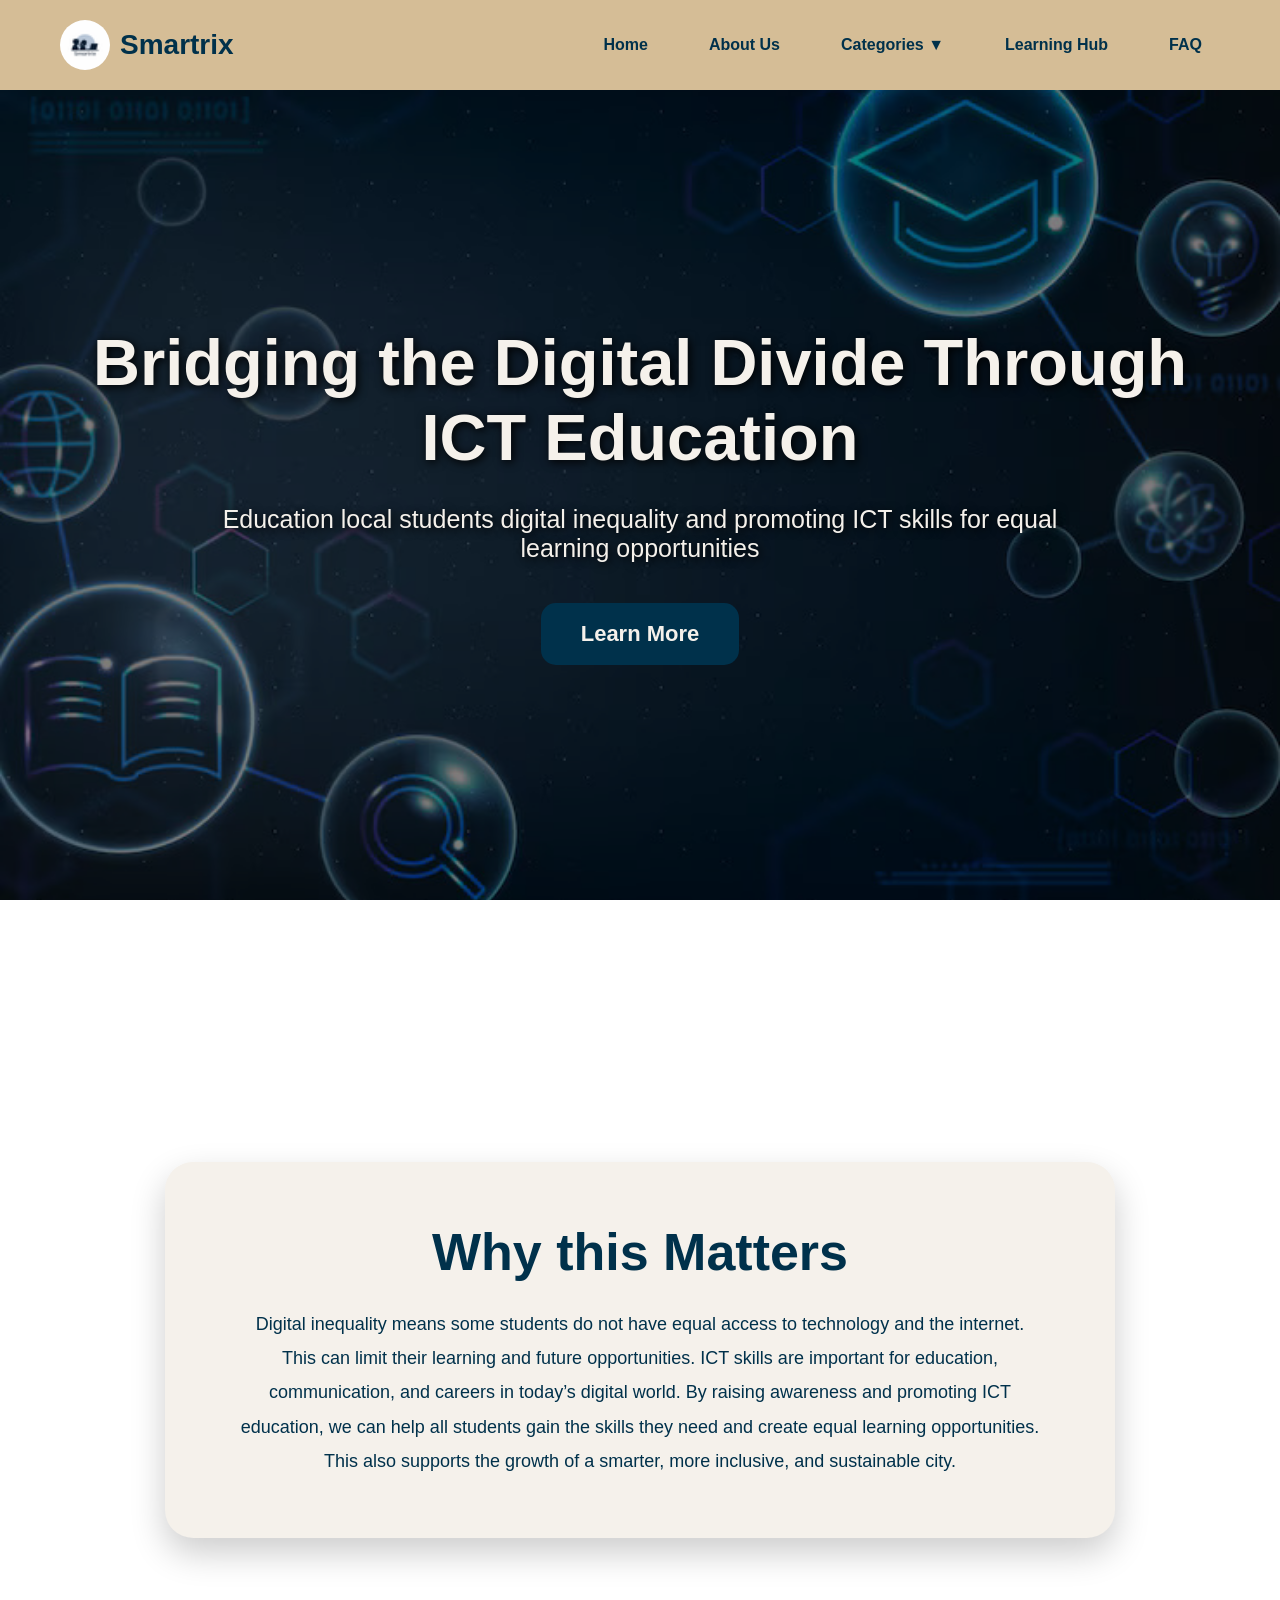
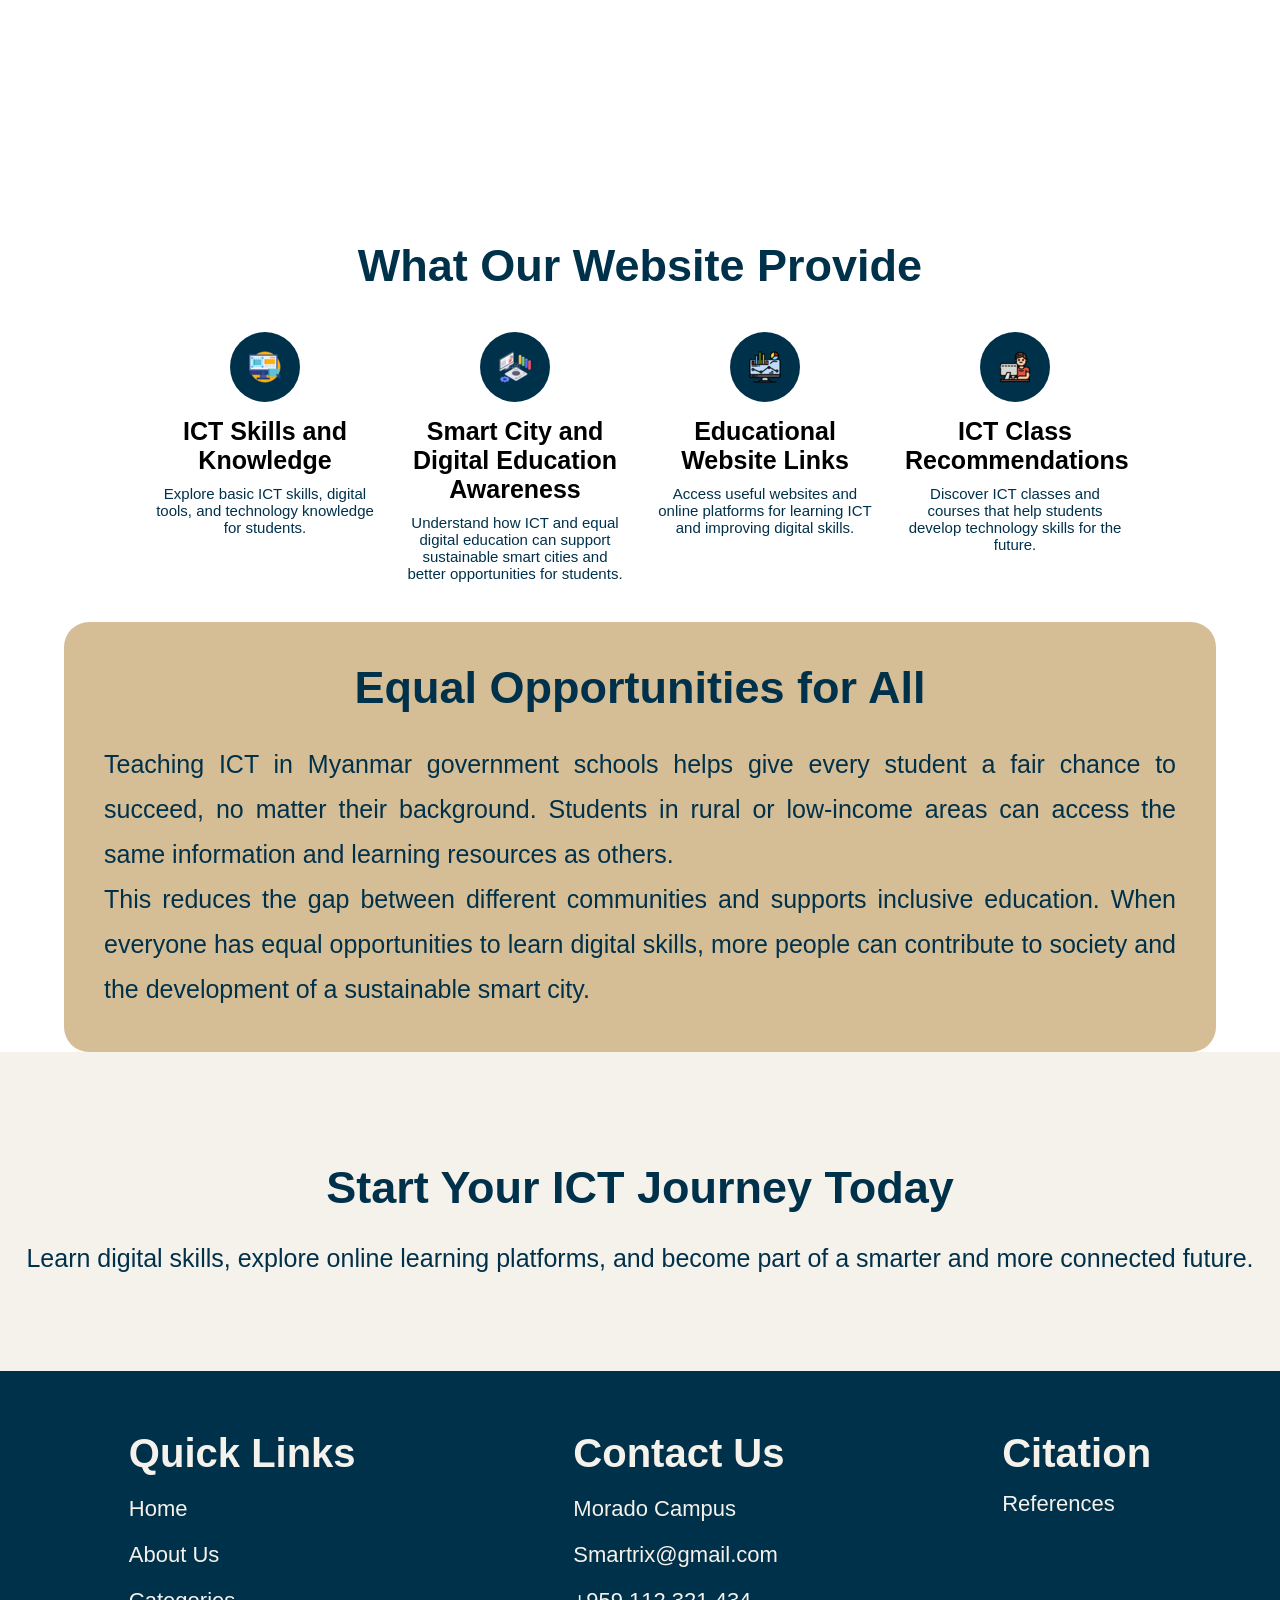
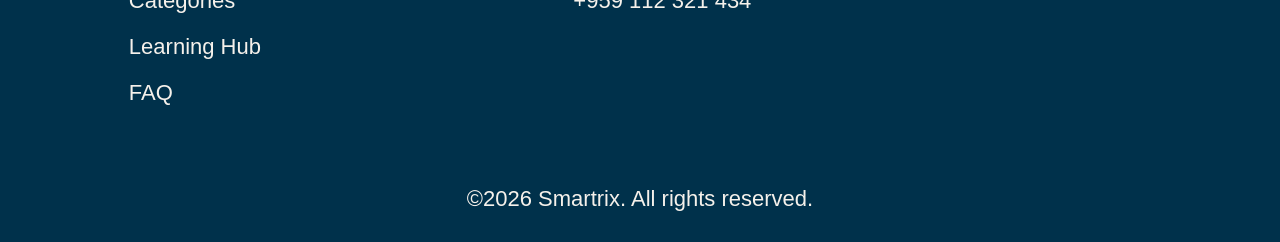
<file: index.html>
<!DOCTYPE html>
<html lang="en">
<head>
    <meta charset="UTF-8">
    <meta name="viewport" content="width=device-width, initial-scale=1.0">
    <title>Smartrix</title>
    <!--CSS-->
    <link rel="stylesheet" href="style.css">
    <link rel="icon" href="Icon/LOGO.ico">
</head>
<body>
    <div class="navbar">
        <div class="logo">
            <img src="Icon/LOGO.ico" alt="logo">
        <h1>Smartrix</h1>
        </div>
  <div class="navbar-links">
        <nav>
        <a href="index.html">Home</a>
    
        <a href="2_About Us.html">About Us</a>
        <div class="dropdown">
            <a href="3_Categories.html">Categories ▼</a>
        <div class="dropdown-content">
            <a href="4_global-knowledge.html">Access to Global Knowledge</a>
            <a href="5_digital-learning.html">Digital Learning in Subjects</a>
            <a href="6_future-skills.html">Skills for the Future</a>
        </div>
        </div>
        
       <a href="8_learning-hub.html">Learning Hub</a>
        <a href="7_FAQ.html">FAQ</a>
    </nav>
</div>

</div>

   <!--Hero Section-->
   <section class="hero">

    <h2>Bridging the Digital Divide Through ICT Education</h2>
    <p>Education local students digital inequality and promoting ICT skills for equal learning opportunities</p>
    <button>Learn More</button>
   </section>

   <!--Why This Matter-->
   <section class="wrapper">
    <div class="card">
        <h1>Why this Matters</h1>
        <p>Digital inequality means some students do not have equal access to technology and the internet. This can limit their learning and future opportunities. ICT skills are important for education, communication, and careers in today’s digital world.
        By raising awareness and promoting ICT education, we can help all students gain the skills they need and create equal learning opportunities. This also supports the growth of a smarter, more inclusive, and sustainable city.</p>
    </div>
   </section>
   <!--What We Provide-->
   <section class="learn-section">
    <h2>What Our Website Provide</h2>

    <div class="container-learn">
    
         <div class="card-learn">
            <div class="icon-learn"><img src="Icon/icon1.ico" alt="icon">
            </div> 
            <h3>ICT Skills and Knowledge</h3> 
            <p>Explore basic ICT skills, digital tools, and technology knowledge for students.</p>
         </div>
         <div class="card-learn">
            <div class="icon-learn"><img src="Icon/icon2.ico" alt="icon"></div> 
            <h3>Smart City and Digital Education Awareness</h3> 
            <p>Understand how ICT and equal digital education can support sustainable smart cities and better opportunities for students.</p>
         </div>
         <div class="card-learn">
            <div class="icon-learn"><img src="Icon/icon3.ico" alt="icon"></div> 
            <h3>Educational Website Links</h3> 
            <p>Access useful websites and online platforms for learning ICT and improving digital skills.</p>
         </div>
         <div class="card-learn">
            <div class="icon-learn"><img src="Icon/icon4.ico" alt="icon"></div> 
            <h3>ICT Class Recommendations</h3> 
            <p>Discover ICT classes and courses that help students develop technology skills for the future.</p>
         </div>
    </div>
   </section>

   <section class="info-box">
    <div class="text-content">
        <h1>Equal Opportunities for All</h1>
        <br>
        <p>Teaching ICT in Myanmar government schools helps give every student a fair chance to succeed, no matter their background. Students in rural or low-income areas can access the same information and learning resources as others.</p>
        <p>This reduces the gap between different communities and supports inclusive education. When everyone has equal opportunities to learn digital skills, more people can contribute to society and the development of a sustainable smart city.</p>
    </div>
   </section>
   <!--ICT Section-->
   <div class="ICT">
    <h2>Start Your ICT Journey Today</h2>
    <p>Learn digital skills, explore online learning platforms, and become part of a smarter and more connected future.</p>
    <br>
   </div>

   <!--footer-->
   <div class="footer">

    <div class="footer-box">
        <h3>Quick Links</h3>
        <p>Home</p>
        <p>About Us</p>
        <p>Categories</p>
        <p>Learning Hub</p>
        <p>FAQ</p>
    </div>

    <div class="footer-box">
        <h3>Contact Us</h3>
        <p>Morado Campus</p>
        <p>Smartrix@gmail.com</p>
        <p>+959 112 321 434</p>
    </div>

    <div class="footer-box">
        <h3>Citation</h3>
<a href="https://canva.link/z9au7h1jlpu8qdz" target="_blank" id="References">References</a>
    </div>
    </div>
    <!--Copyright-->

    <div class="copyright">
        <p>©2026 Smartrix. All rights reserved.</p>
    </div>

</body>
</html>
</file>
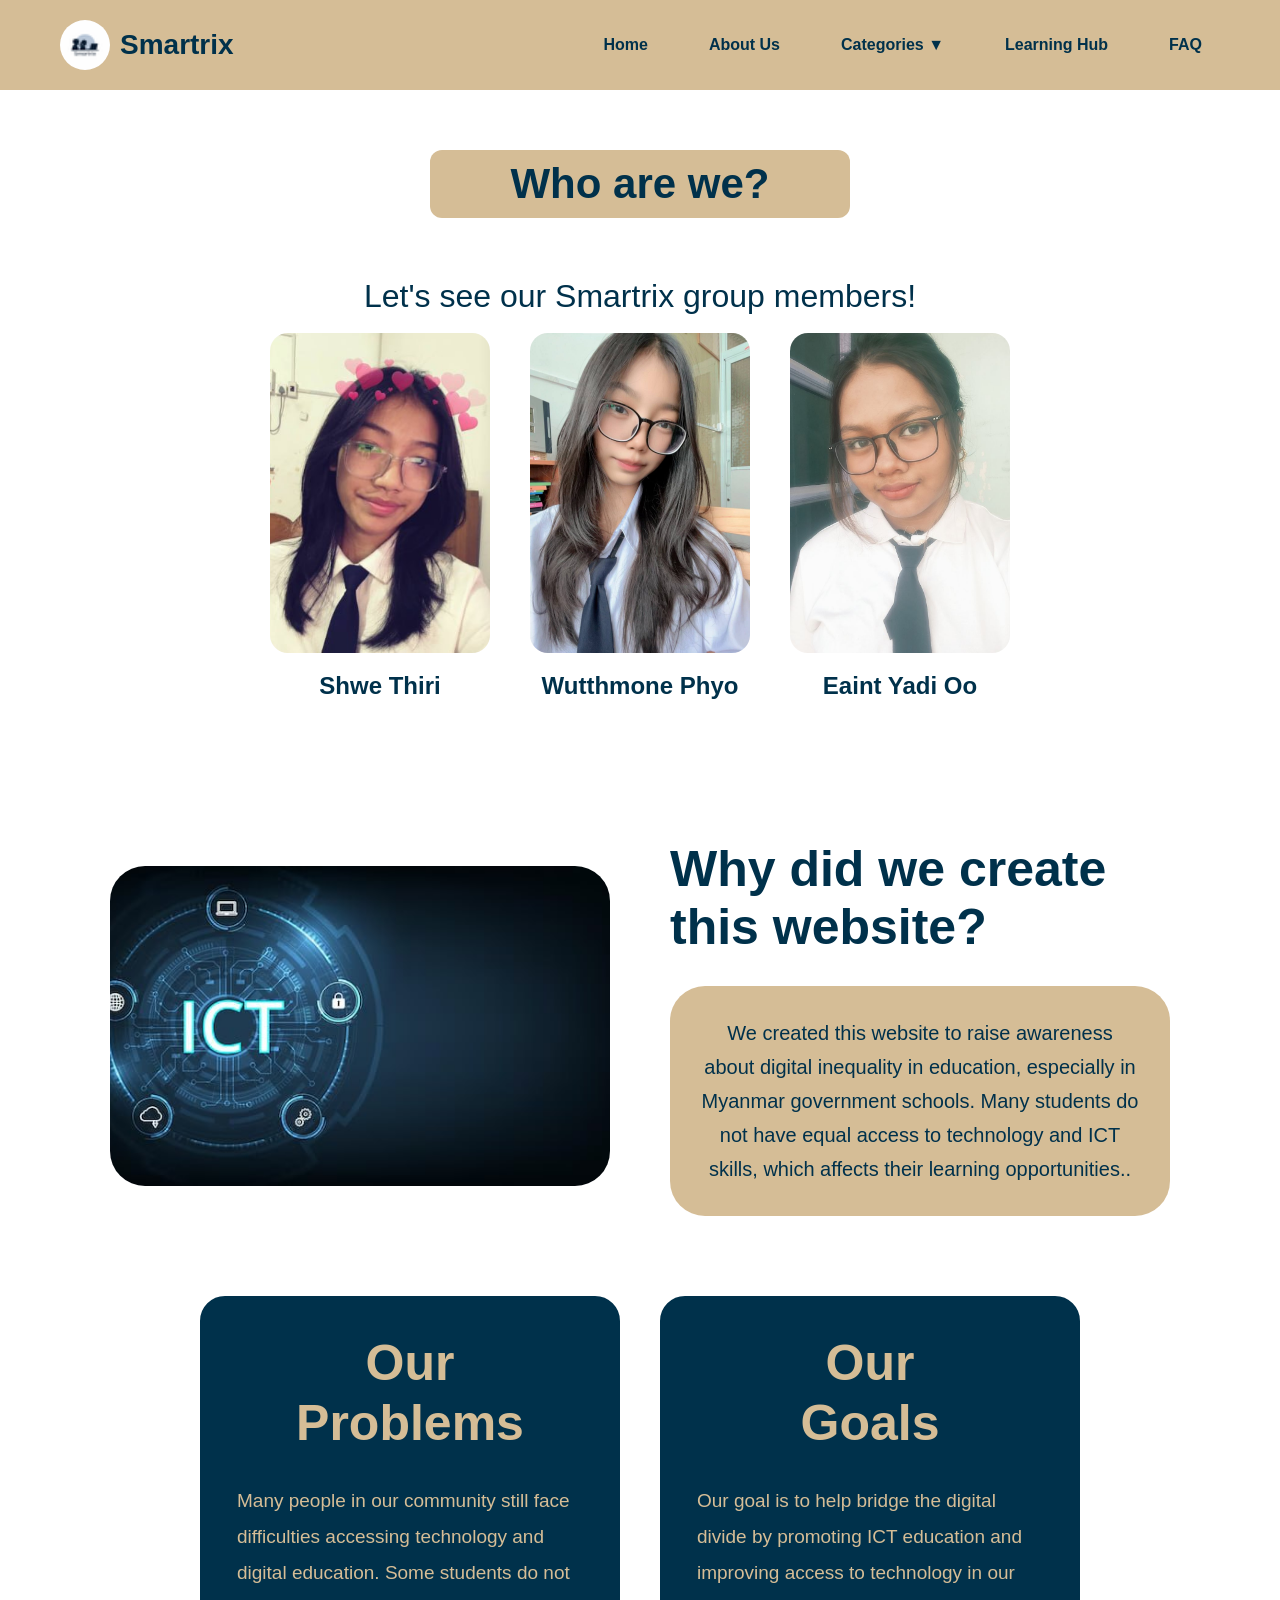
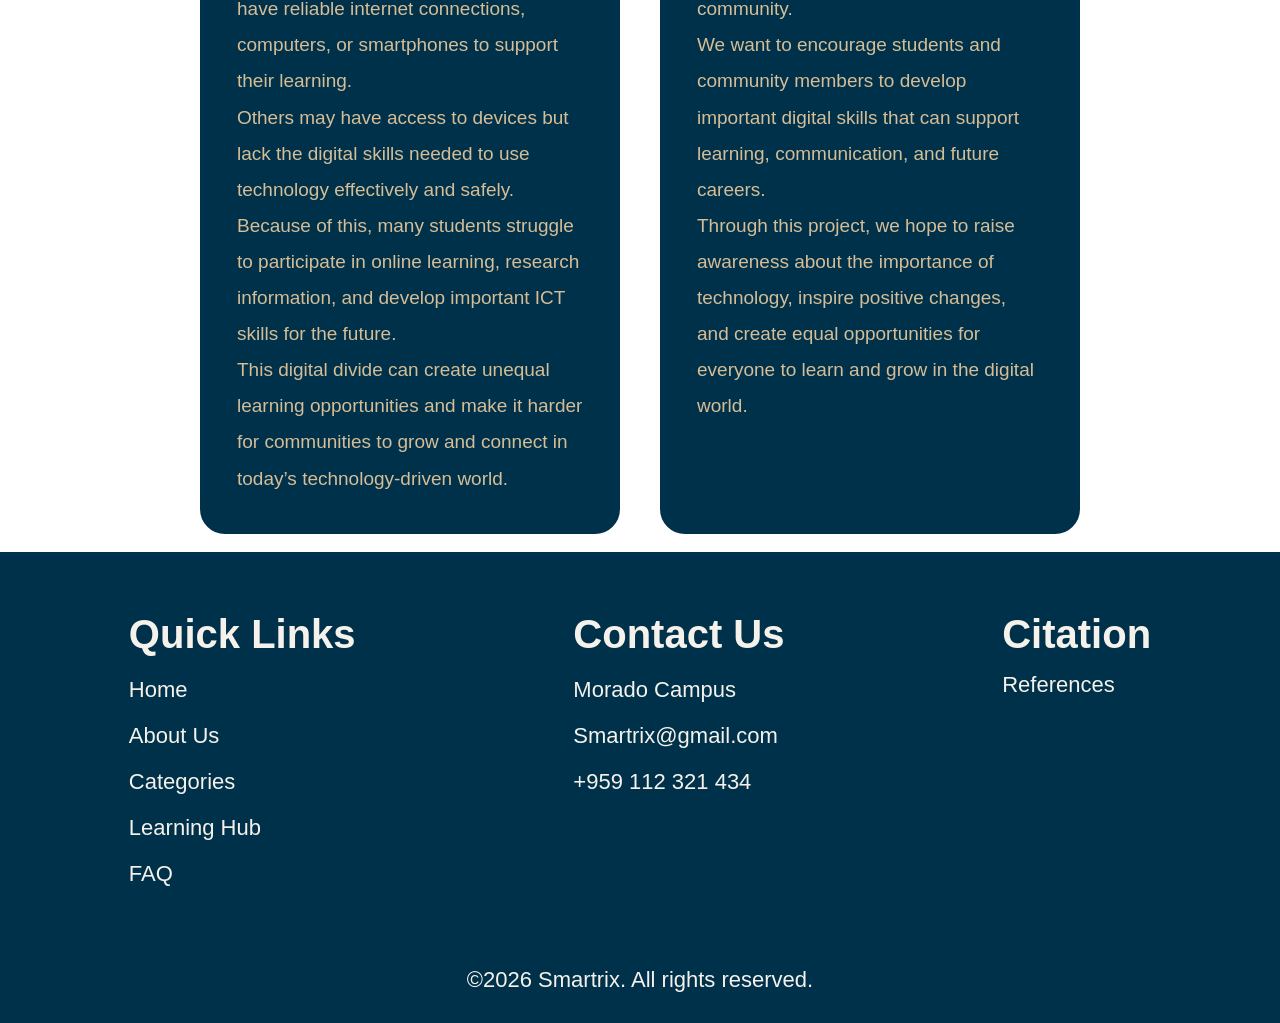
<file: 2_About Us.html>
<!DOCTYPE html>
<html lang="en">
<head>
    <meta charset="UTF-8">
    <meta name="viewport" content="width=device-width, initial-scale=1.0">
    <title>About Us</title>
    <link rel="stylesheet" href="2_style.css">
    <link rel="icon" href="Icon/LOGO.ico">

</head>
<body>
<div class="navbar">
        <div class="logo">
            <img src="Icon/LOGO.ico" alt="logo">
        <h1>Smartrix</h1>
        </div>
  <div class="navbar-links">
        <nav>
        <a href="index.html">Home</a>
    
        <a href="2_About Us.html">About Us</a>
        <div class="dropdown">
            <a href="3_Categories.html">Categories ▼</a>
        <div class="dropdown-content">
            <a href="4_global-knowledge.html">Access to Global Knowledge</a>
            <a href="5_digital-learning.html">Digital Learning in Subjects</a>
            <a href="6_future-skills.html">Skills for the Future</a>
        </div>
        </div>
        
        <a href="8_learning-hub.html">Learning Hub</a>
        <a href="7_FAQ.html">FAQ</a>
    </nav>
</div>
</div>

    <!--About Us Section-->
    <section class="about-us">
        <!--title-->
        <div class="about-title">
            <h1>Who are we?</h1>
        </div>
    <!--Small text-->
    <p class="about-text">
        Let's see our Smartrix group members!
    </p>
    <br>
    <!--Members-->
    <div class="member-container">
        <div class="member-card">
            <img src="Image/Sweety.jpg" alt="Sweety">
            <h3>Shwe Thiri</h3>
        </div>
        <!--Member 2-->
        <div class="member-card">
            <img src="Image/Wutthmone.jpg" alt="Wutthmone">
            <h3>Wutthmone Phyo</h3>
        </div>
        <!--Member 3-->
        <div class="member-card">
            <img src="Image/Eaint.jpg" alt="">
            <h3>Eaint Yadi Oo</h3>
        </div>
    </div>

    </section>

     <!--Why section-->
    <section class="why-section">
    <!--Left Image-->
        <div class="why-image">
            <img src="Image/ICT10.jpg" alt="ICT">
        </div>
    <!--Right Text-->
    <div class="why-content">
        <h1>Why did we create this website?</h1>
        <div class="yellow-box">
            <p>
                 We created this website to raise awareness
                 about digital inequality in education,
                 especially in Myanmar government schools.
                 Many students do not have equal access
                 to technology and ICT skills, which affects
                their learning opportunities..
            </p>
        </div>
    </div>
    </section>
    <!--Problems and goals section-->
    <section class="mission-section">
    
        <!--Left Box-->
        <div class="mission-box">
            <h1>
                Our <br>
                <span>Problems</span>
            </h1>
            <p>
            Many people in our community still face difficulties
            accessing technology and digital education. Some students
            do not have reliable internet connections, computers,
            or smartphones to support their learning.
            <br>
            Others may have access to devices but lack the digital
            skills needed to use technology effectively and safely.
            Because of this, many students struggle to participate
            in online learning, research information, and develop
            important ICT skills for the future.
            <br>
            This digital divide can create unequal learning
            opportunities and make it harder for communities
            to grow and connect in today’s technology-driven world.
        </p>
        </div>
        <!--Right box-->
        <div class="mission-box">
            <h1>
                Our <br>
                <span>Goals</span>
            </h1>
            <p>
                Our goal is to help bridge the digital divide by
            promoting ICT education and improving access to
            technology in our community.
            <br>
            We want to encourage students and community members
            to develop important digital skills that can support
            learning, communication, and future careers.
            <br>
            Through this project, we hope to raise awareness
            about the importance of technology, inspire positive
            changes, and create equal opportunities for everyone
            to learn and grow in the digital world.  
            </p>
        </div>
    </section>
    <br>
    
    <!--footer-->
   <div class="footer">

    <div class="footer-box">
        <h3>Quick Links</h3>
        <p>Home</p>
        <p>About Us</p>
        <p>Categories</p>
        <p>Learning Hub</p>
        <p>FAQ</p>
    </div>

    <div class="footer-box">
        <h3>Contact Us</h3>
        <p>Morado Campus</p>
        <p>Smartrix@gmail.com</p>
        <p>+959 112 321 434</p>
    </div>

    <div class="footer-box">
        <h3>Citation</h3>
      <a href="https://canva.link/z9au7h1jlpu8qdz" target="_blank" id="References">References</a>
    </div>
    </div>
    <!--Copyright-->

    <div class="copyright">
        <p>©2026 Smartrix. All rights reserved.</p>
    </div>
</body>
</html>
</file>
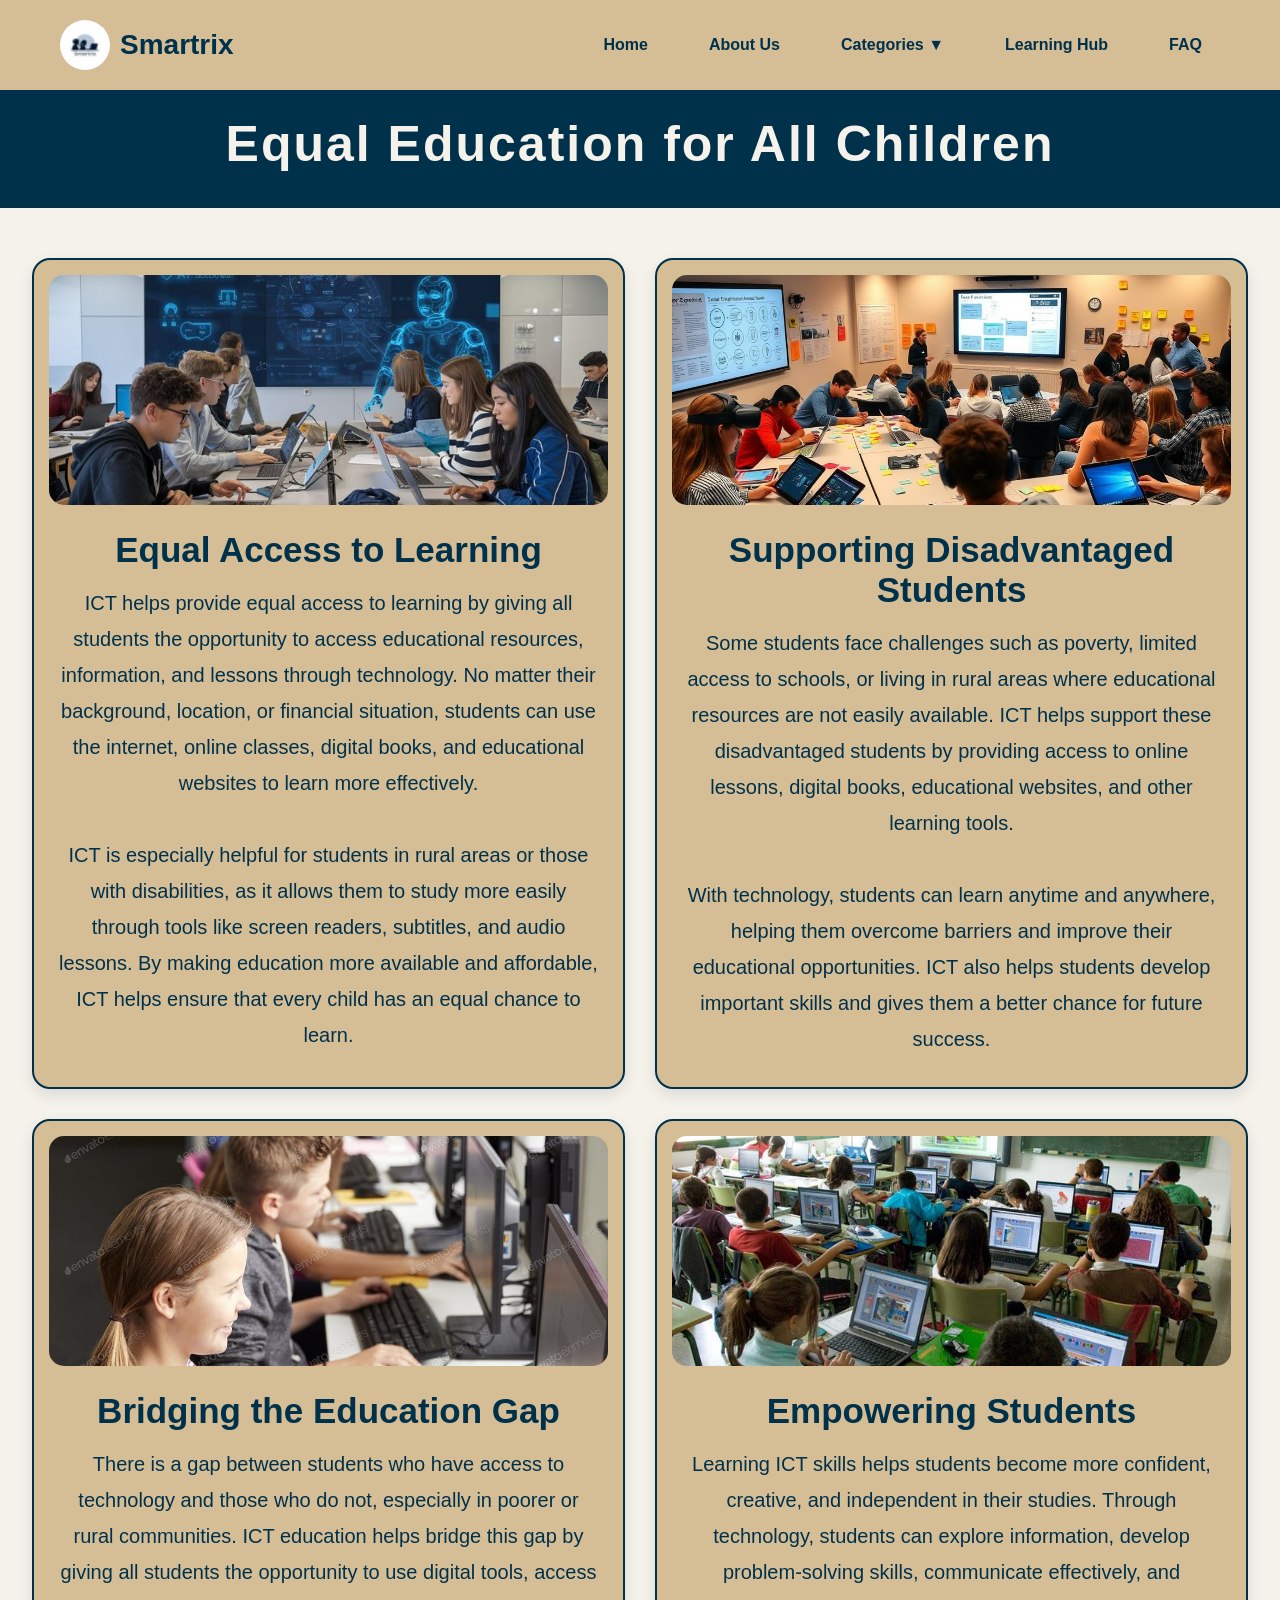
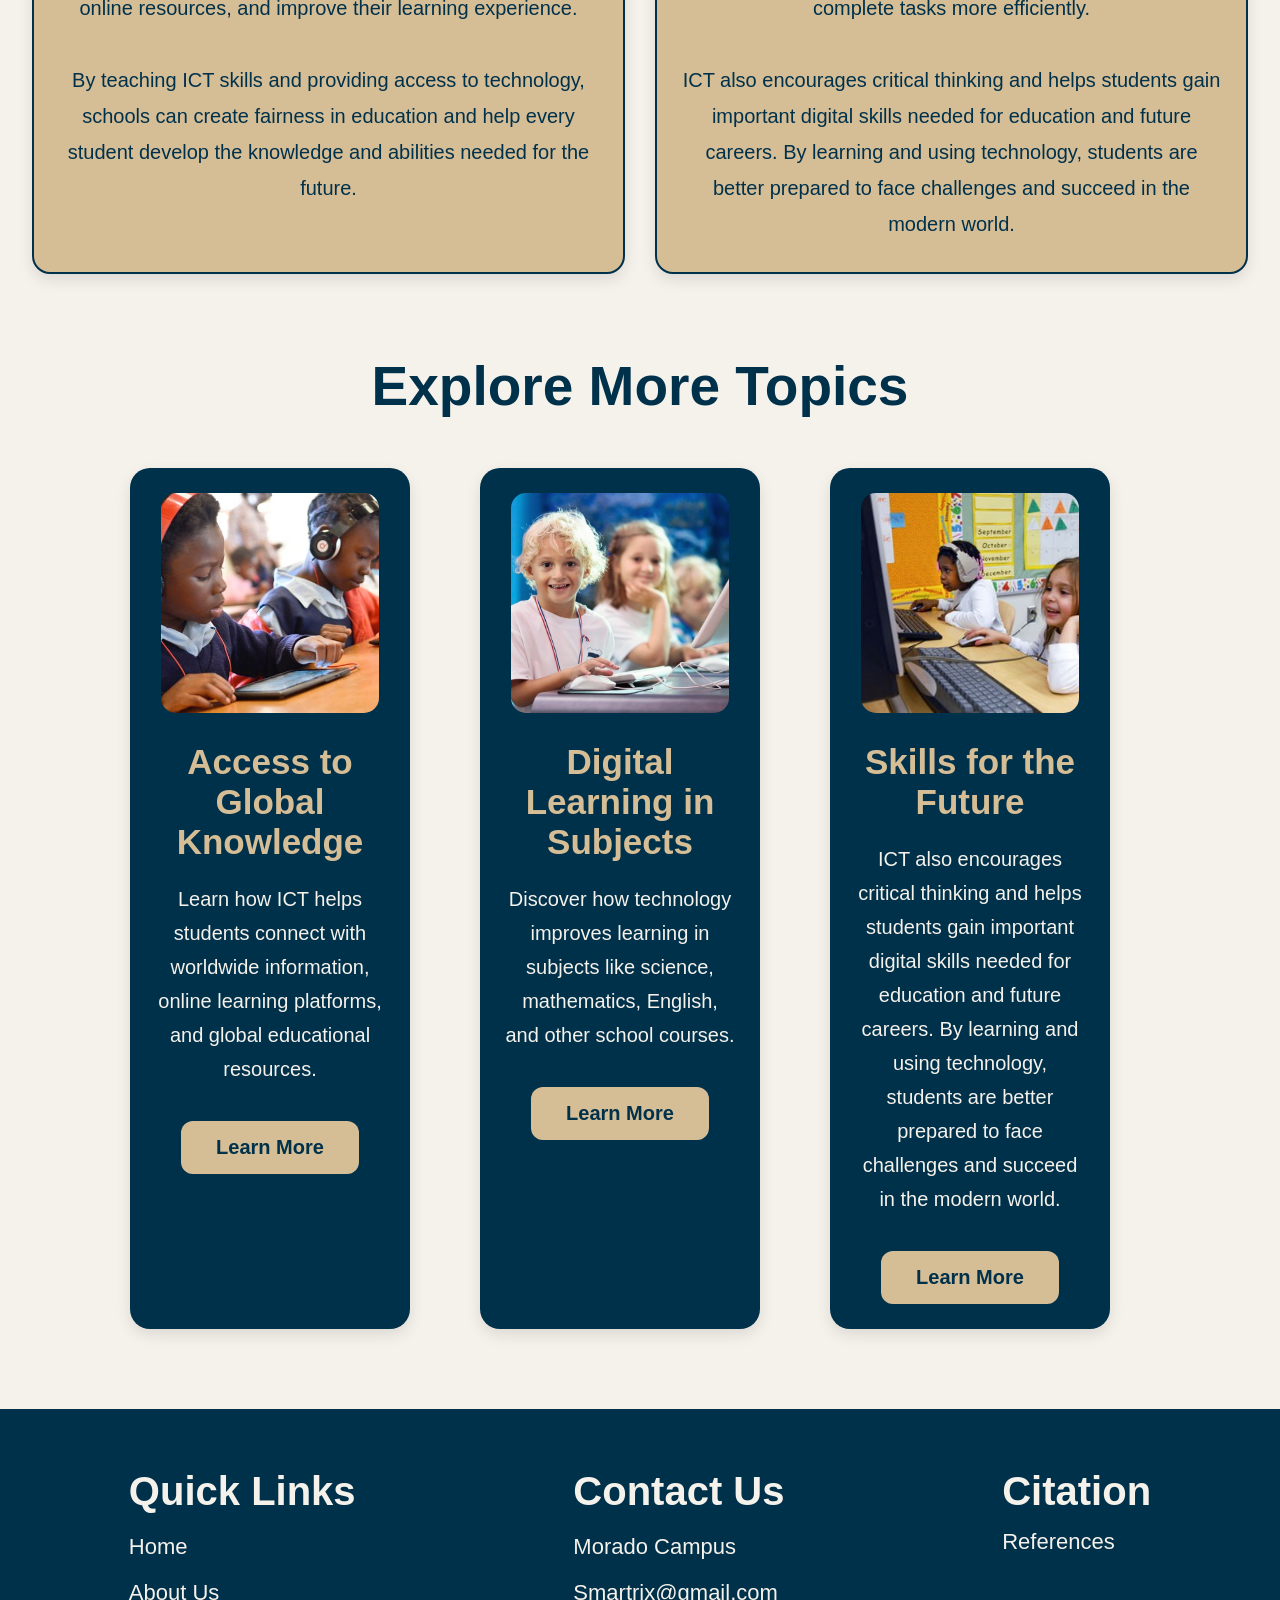
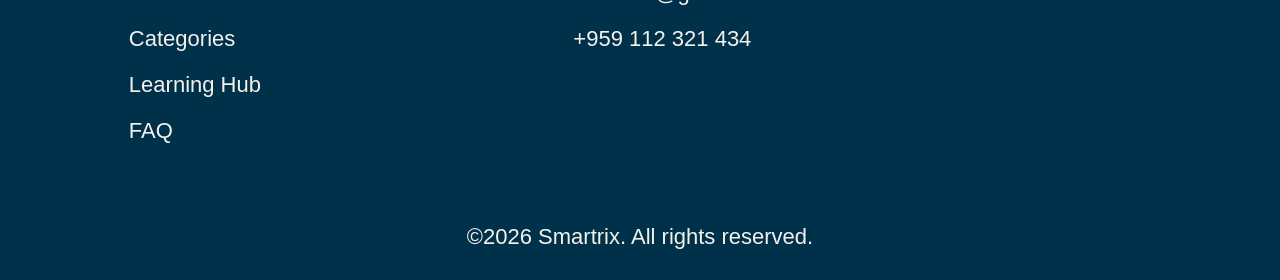
<file: 3_Categories.html>
<!DOCTYPE html>
<html lang="en">
<head>
    <meta charset="UTF-8">
    <meta name="viewport" content="width=device-width, initial-scale=1.0">
    <title>Equal Education</title>
    <!--CSS-->
    <link rel="stylesheet" href="3_style.css">
     <link rel="icon" href="Icon/LOGO.ico">
</head>
<body>
   <!--Navbar--> 
   <div class="navbar">
    <div class="logo">
            <img src="Icon/LOGO.ico" alt="logo">
        <h1>Smartrix</h1>
    </div>

    <div class="navbar-links">
        <nav>
        <a href="index.html">Home</a>
        <a href="2_About Us.html">About Us</a>
        <div class="dropdown">
            <a href="3_Categories.html">Categories ▼</a>
        <div class="dropdown-content">
            <a href="4_global-knowledge.html">Access to Global Knowledge</a>
            <a href="5_digital-learning.html">Digital Learning in Subjects</a>
            <a href="6_future-skills.html">Skills for the Future</a>
        </div>
        </div>
        
        <a href="8_learning-hub.html">Learning Hub</a>
        <a href="7_FAQ.html">FAQ</a>
        </nav>
    </div>
    </div>

    <!--Header-->
    <div class="header">
        <h1>Equal Education for All Children</h1>
        <p></p>
    </div>
    <!--Container-->
    <div class="container">
        <!--card 1-->
        <div class="card">
            <img src="Image/EDU.jpg" alt="Equal Access">
            <div class="content">
                <h2>Equal Access to Learning</h2>
                <p>ICT helps provide equal access to learning by giving all students the opportunity to access educational resources, information, and lessons through technology. No matter their background, location, or financial situation, students can use the internet, online classes, digital books, and educational websites to learn more effectively. 
                    <br>
                    <br>
                ICT is especially helpful for students in rural areas or those with disabilities, as it allows them to study more easily through tools like screen readers, subtitles, and audio lessons. By making education more available and affordable, ICT helps ensure that every child has an equal chance to learn.
            </div>
        </div>
        <!--card 2 -->
        <div class="card">
            <img src="Image/EDU1.jpg" alt="Equal Access">
            <div class="content">
                <h2>Supporting Disadvantaged Students</h2>
                <p>Some students face challenges such as poverty, limited access to schools, or living in rural areas where educational resources are not easily available. ICT helps support these disadvantaged students by providing access to online lessons, digital books, educational websites, and other learning tools. 
                    <br>
                    <br>
                With technology, students can learn anytime and anywhere, helping them overcome barriers and improve their educational opportunities. ICT also helps students develop important skills and gives them a better chance for future success.</p>
            </div>
        </div>
        <!--card 3 -->
        <div class="card">
            <img src="Image/EDU2.jpg" alt="Equal Access">
            <div class="content">
                <h2>Bridging the Education Gap</h2>
                <p>There is a gap between students who have access to technology and those who do not, especially in poorer or rural communities. ICT education helps bridge this gap by giving all students the opportunity to use digital tools, access online resources, and improve their learning experience.
                    <br>
                    <br>
                By teaching ICT skills and providing access to technology, schools can create fairness in education and help every student develop the knowledge and abilities needed for the future.</p>
            </div>
        </div>
        <!--card 4 -->
        <div class="card">
            <img src="Image/EDU3.jpg" alt="Equal Access">
            <div class="content">
                <h2>Empowering Students</h2>
                <p>Learning ICT skills helps students become more confident, creative, and independent in their studies. Through technology, students can explore information, develop problem-solving skills, communicate effectively, and complete tasks more efficiently.
                    <br>
                    <br>
                ICT also encourages critical thinking and helps students gain important digital skills needed for education and future careers. By learning and using technology, students are better prepared to face challenges and succeed in the modern world.</p>
            </div>
        </div>

    </div>
<!--Learn More Section-->
<div class="learn-section">
    <h1>Explore More Topics</h1>
    <div class="Learn-container">
        <!--Card-1-->
        <div class="learn-card">
            <img src="Image/ICT19.jpg" alt="ict">
            <h2>Access to Global Knowledge</h2>
            <p>Learn how ICT helps students connect with worldwide information,
                online learning platforms, and global educational resources.</p>
                <a href="4_global-knowledge.html" class="learn-btn">Learn More</a>
        </div>
        <!--Card-2-->
        <div class="learn-card">
            <img src="Image/ICT20.jpg" alt="ict">
            <h2>Digital Learning in Subjects</h2>
            <p>Discover how technology improves learning in subjects like
                science, mathematics, English, and other school courses.</p>
                <a href="5_digital-learning.html" class="learn-btn">Learn More</a>
        </div>
        <!--Card-3-->
        <div class="learn-card">
            <img src="Image/ICT21.jpg" alt="">
            <h2>Skills for the Future</h2>
            <p>ICT also encourages critical thinking and helps students gain important digital skills needed for education and future careers. By learning and using technology, students are better prepared to face challenges and succeed in the modern world.</p>
                <a href="6_future-skills.html" class="learn-btn">Learn More</a>
        </div>
    </div>
</div>
<!--footer-->
   <div class="footer">

    <div class="footer-box">
        <h3>Quick Links</h3>
        <p>Home</p>
        <p>About Us</p>
        <p>Categories</p>
        <p>Learning Hub</p>
        <p>FAQ</p>
    </div>

    <div class="footer-box">
        <h3>Contact Us</h3>
        <p>Morado Campus</p>
        <p>Smartrix@gmail.com</p>
        <p>+959 112 321 434</p>
    </div>

    <div class="footer-box">
        <h3>Citation</h3>
<a href="https://canva.link/z9au7h1jlpu8qdz" target="_blank" id="References">References</a>
    </div>
    </div>
    <!--Copyright-->

    <div class="copyright">
        <p>©2026 Smartrix. All rights reserved.</p>
    </div>
    
</body>
</html>
</file>
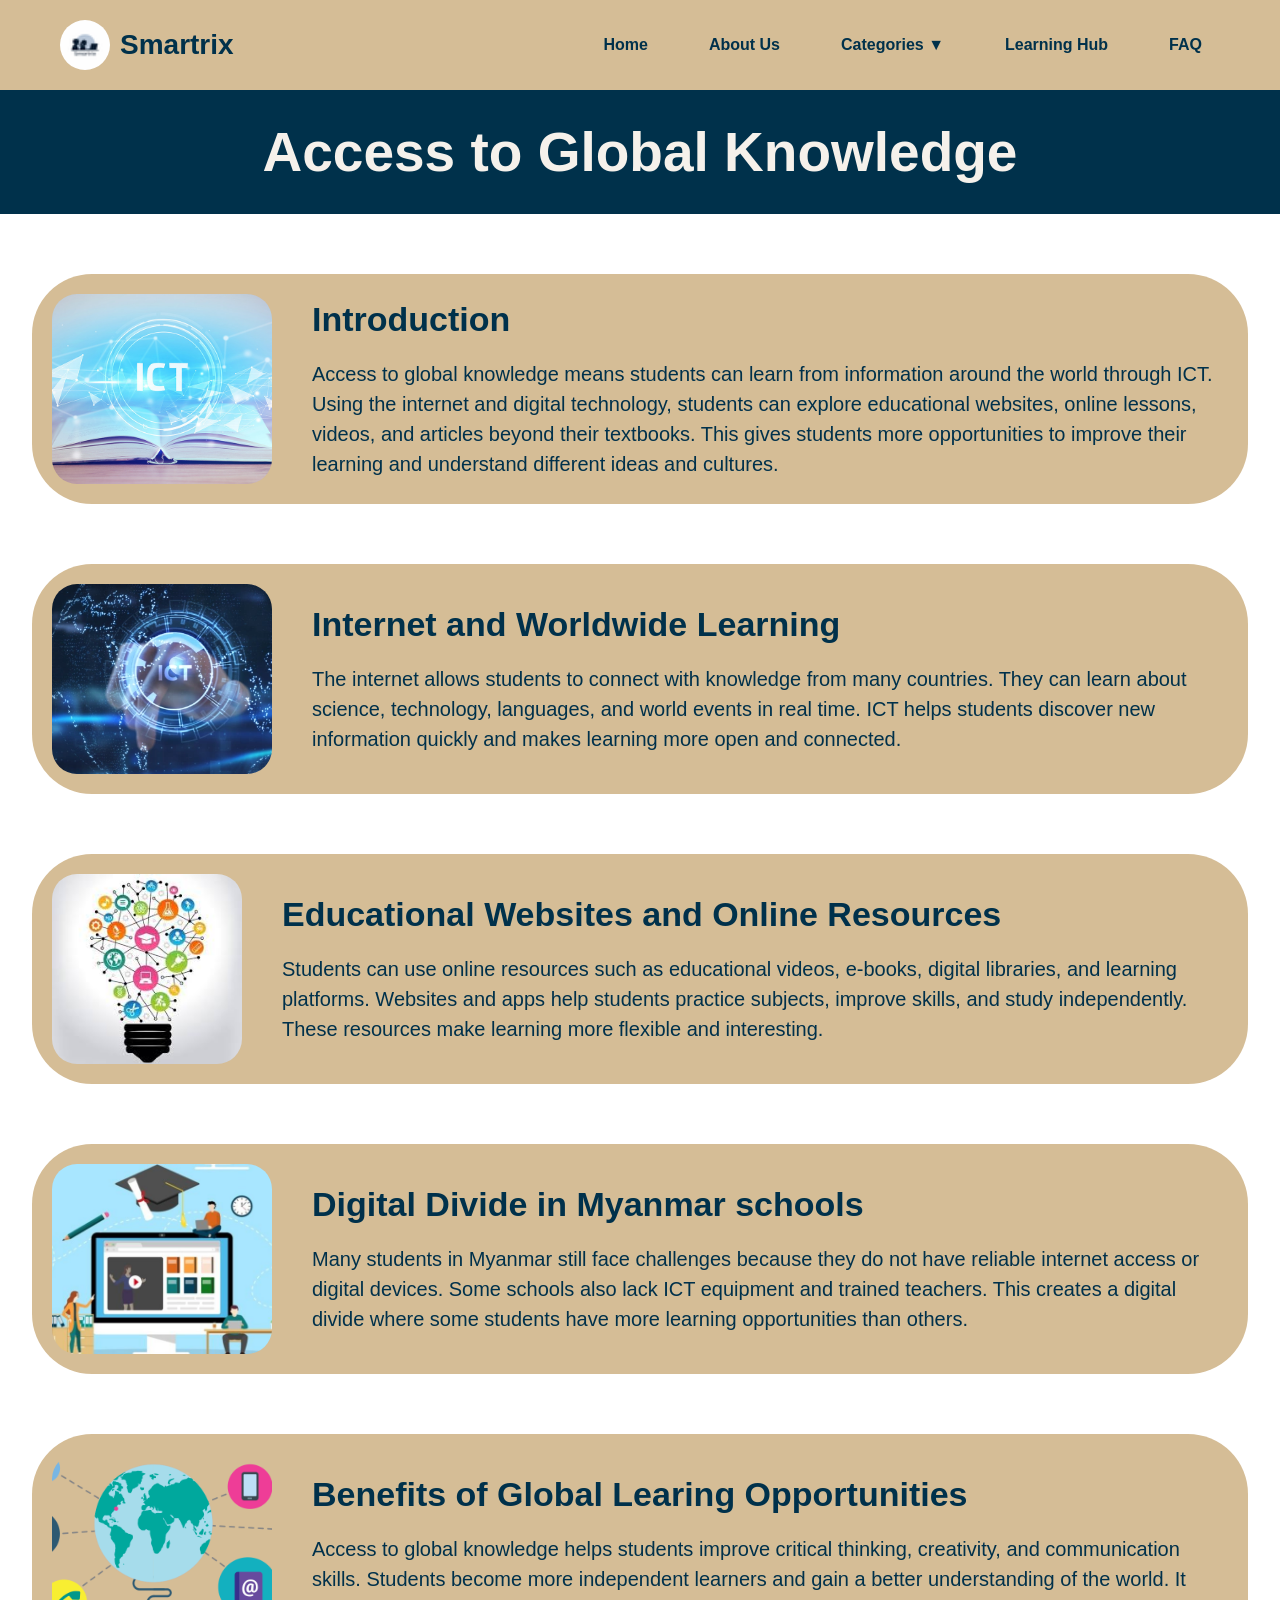
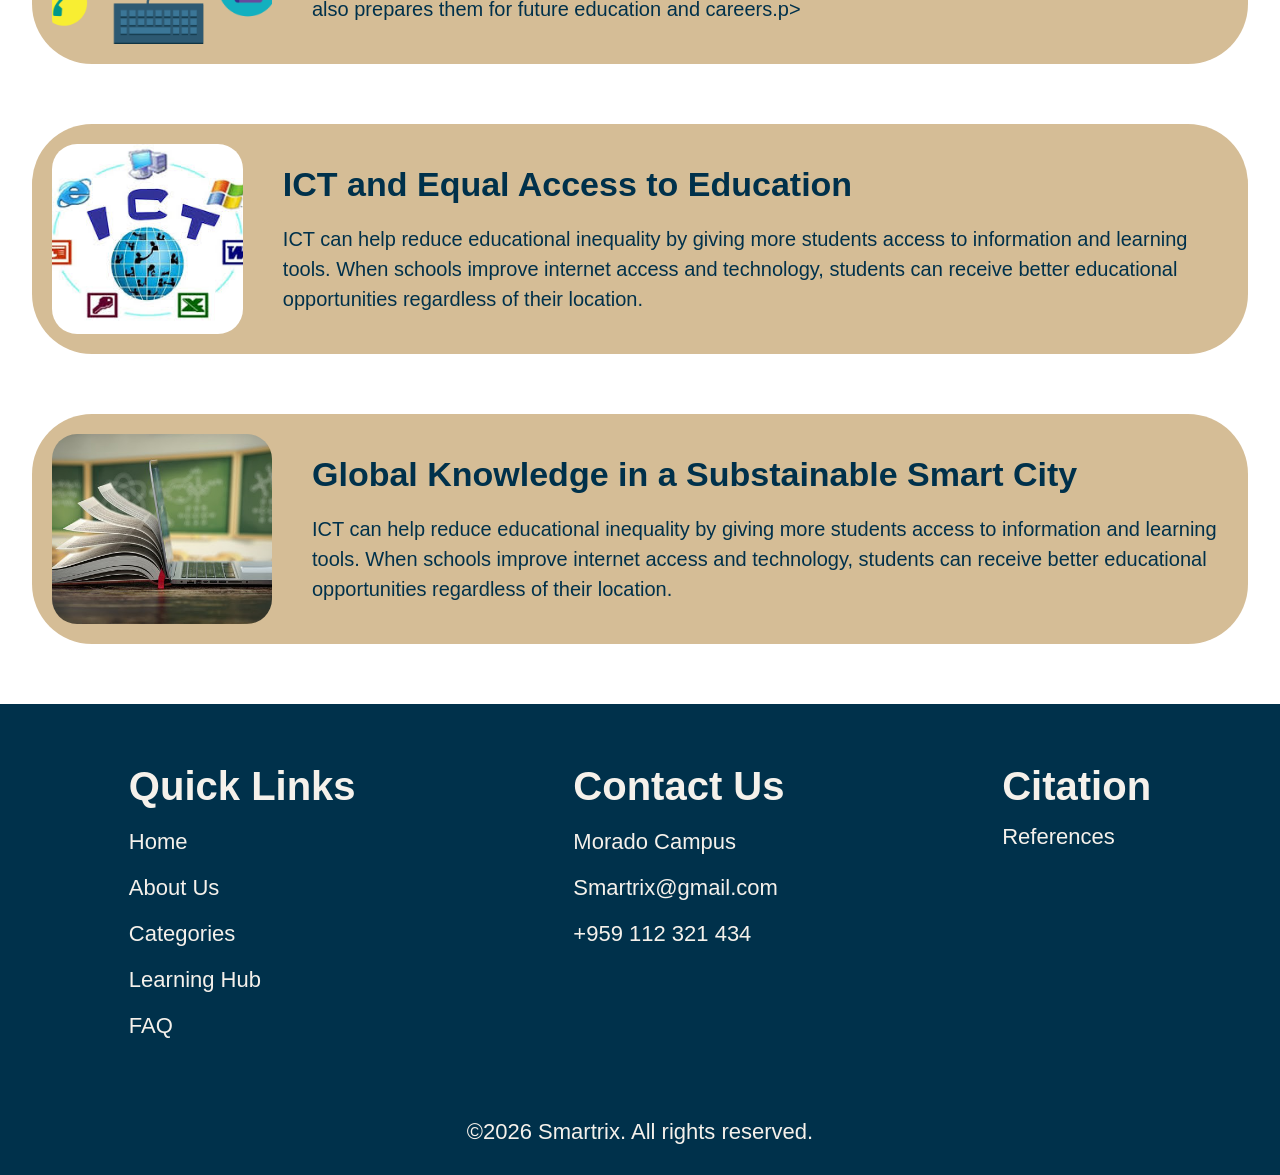
<file: 4_global-knowledge.html>
<!DOCTYPE html>
<html lang="en">
<head>
    <meta charset="UTF-8">
    <meta name="viewport" content="width=device-width, initial-scale=1.0">
    <title>Digital-Learning</title>
    <link rel="stylesheet" href="5_style.css">
     <link rel="icon" href="Icon/LOGO.ico">
</head>
<body>
    <!--Navbar--> 
   <div class="navbar">
    <div class="logo">
        <img src="Icon/LOGO.ico" alt="logo"> 
        <h1>Smartrix</h1>
    </div>

    <div class="navbar-links">
        <nav>
        <a href="index.html">Home</a>
        <a href="2_About Us.html">About Us</a>
        <div class="dropdown">
            <a href="3_Categories.html">Categories ▼</a>
        <div class="dropdown-content">
            <a href="4_global-knowledge.html">Access to Global Knowledge</a>
            <a href="5_digital-learning.html">Digital Learning in Subjects</a>
            <a href="6_future-skills.html">Skills for the Future</a>
        </div>
        </div>
        
        <a href="8_learning-hub.html">Learning Hub</a>
        <a href="7_FAQ.html">FAQ</a>
        </nav>
    </div>
    </div>
      <!--Header-->
    <div class="header">
        <h1>Access to Global Knowledge</h1>
    </div>
    <!--Container-->
    <div class="container">
        <!--1-->
        <div class="card">
            <img src="Image/ICT1.png" alt="ICT">
            <div class="content">
                <h2>Introduction</h2>
                <p>Access to global knowledge means students can learn from information around the world through ICT. Using the internet and digital technology, students can explore educational websites, online lessons, videos, and articles beyond their textbooks. This gives students more opportunities to improve their learning and understand different ideas and cultures.</p>
            </div>
        </div>
    
        <!--2-->
        <div class="card">
            <img src="Image/ICT2.png" alt="ICT">
            <div class="content">
                <h2>Internet and Worldwide Learning</h2>
                <p>The internet allows students to connect with knowledge from many countries. They can learn about science, technology, languages, and world events in real time. ICT helps students discover new information quickly and makes learning more open and connected.</p>
            </div>
        </div>

        <!--3-->
        <div class="card">
            <img src="Image/ICT4.png" alt="ICT">
            <div class="content">
                <h2>Educational Websites and Online Resources</h2>
                <p>Students can use online resources such as educational videos, e-books, digital libraries, and learning platforms. Websites and apps help students practice subjects, improve skills, and study independently. These resources make learning more flexible and interesting.</p>
            </div>
        </div>
        <!--4-->
        <div class="card">
            <img src="Image/ICT7.jpg" alt="ICT">
            <div class="content">
                <h2>Digital Divide in Myanmar schools</h2>
                <p>Many students in Myanmar still face challenges because they do not have reliable internet access or digital devices. Some schools also lack ICT equipment and trained teachers. This creates a digital divide where some students have more learning opportunities than others.</p>
            </div>
        </div>
        <!--5-->
        <div class="card">
            <img src="Image/ICT5.png" alt="ICT">
            <div class="content">
                <h2>Benefits of Global Learing Opportunities</h2>
                <p>Access to global knowledge helps students improve critical thinking, creativity, and communication skills. Students become more independent learners and gain a better understanding of the world. It also prepares them for future education and careers.p>
            </div>
        </div>
        <!--6-->
        <div class="card">
            <img src="Image/ICT6.png" alt="ICT">
            <div class="content">
                <h2>ICT and Equal Access to Education</h2>
                <p>ICT can help reduce educational inequality by giving more students access to information and learning tools. When schools improve internet access and technology, students can receive better educational opportunities regardless of their location.</p>
            </div>
        </div>
        <!--7-->
        <div class="card">
            <img src="Image/ICT33.jpg" alt="ICT">
            <div class="content">
                <h2>Global Knowledge in a Substainable Smart City</h2>
                <p>ICT can help reduce educational inequality by giving more students access to information and learning tools. When schools improve internet access and technology, students can receive better educational opportunities regardless of their location.</p>
            </div>
        </div>
    </div>
    <!--footer-->
   <div class="footer">

    <div class="footer-box">
        <h3>Quick Links</h3>
        <p>Home</p>
        <p>About Us</p>
        <p>Categories</p>
        <p>Learning Hub</p>
        <p>FAQ</p>
    </div>

    <div class="footer-box">
        <h3>Contact Us</h3>
        <p>Morado Campus</p>
        <p>Smartrix@gmail.com</p>
        <p>+959 112 321 434</p>
    </div>

    <div class="footer-box">
        <h3>Citation</h3>
<a href="https://canva.link/z9au7h1jlpu8qdz" target="_blank" id="References">References</a>
    </div>
    </div>
    <!--Copyright-->

    <div class="copyright">
        <p>©2026 Smartrix. All rights reserved.</p>
    </div>
</body>
</html>
</file>
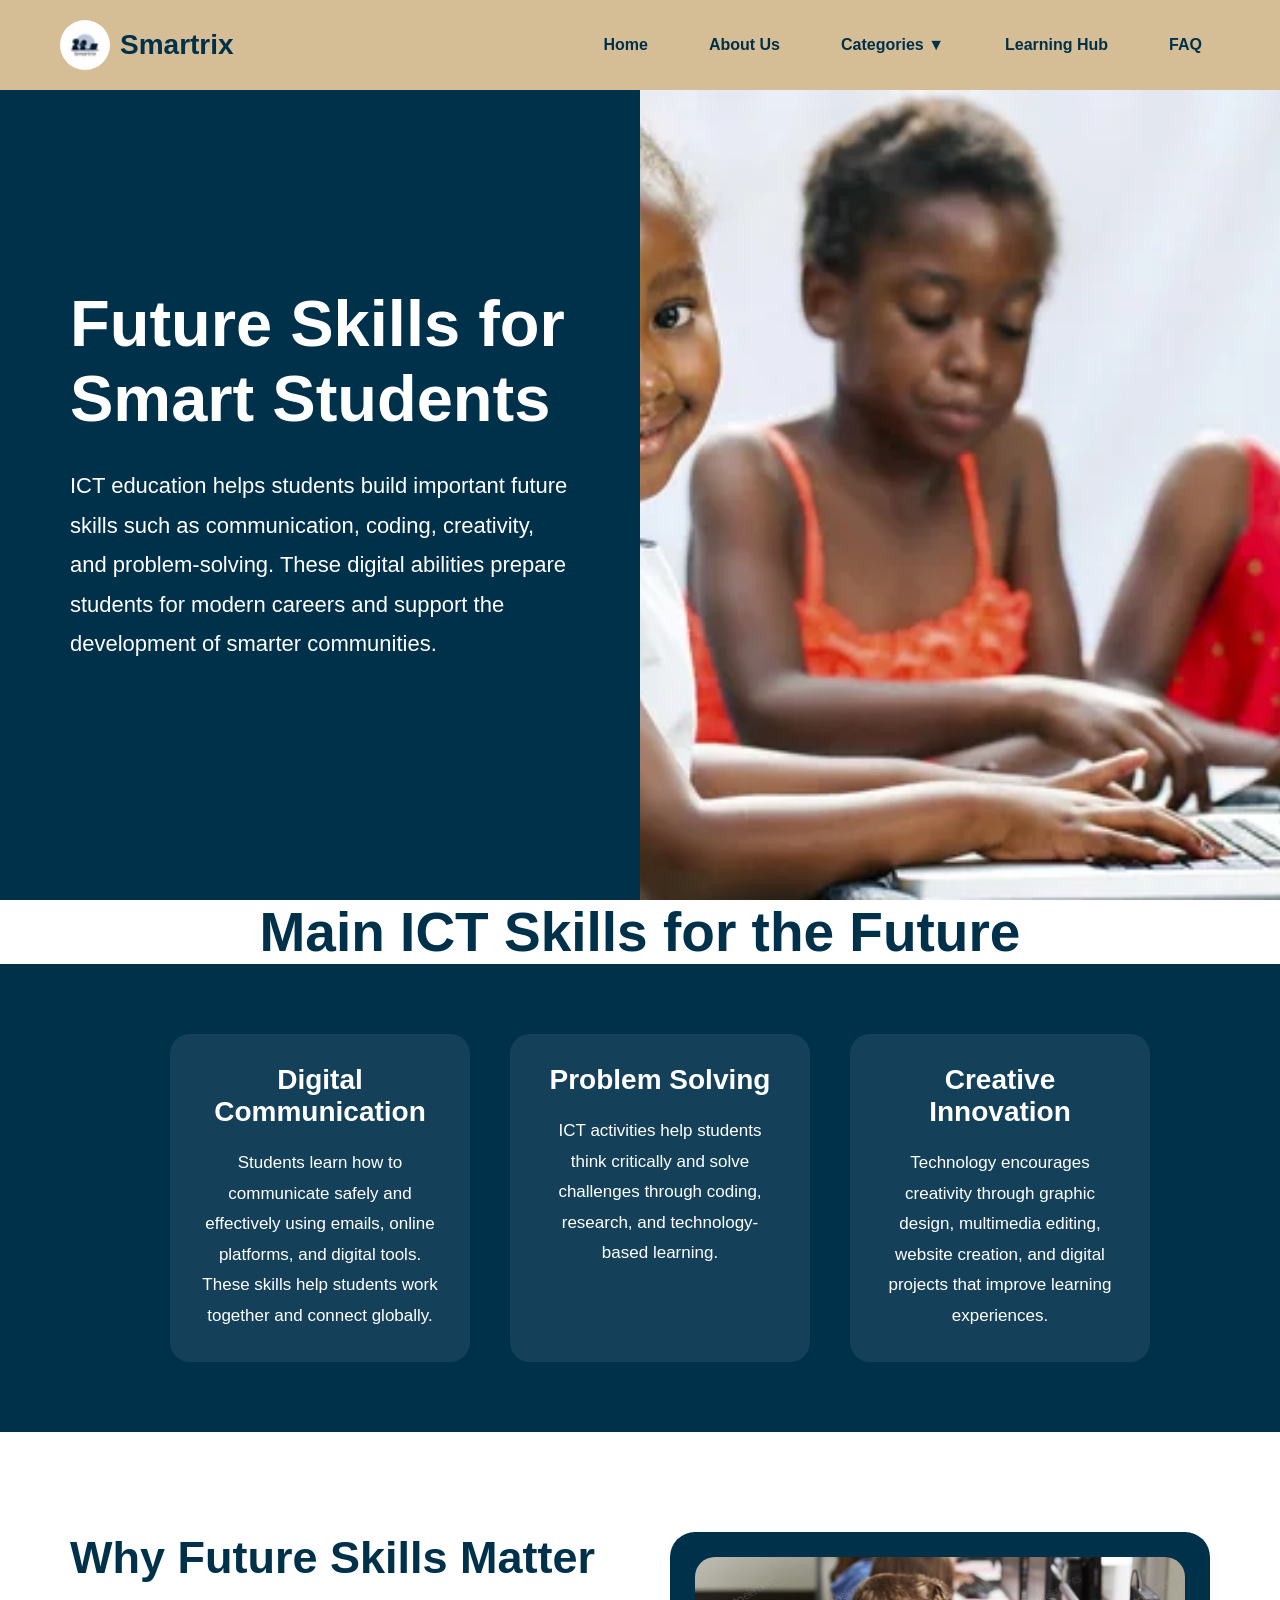
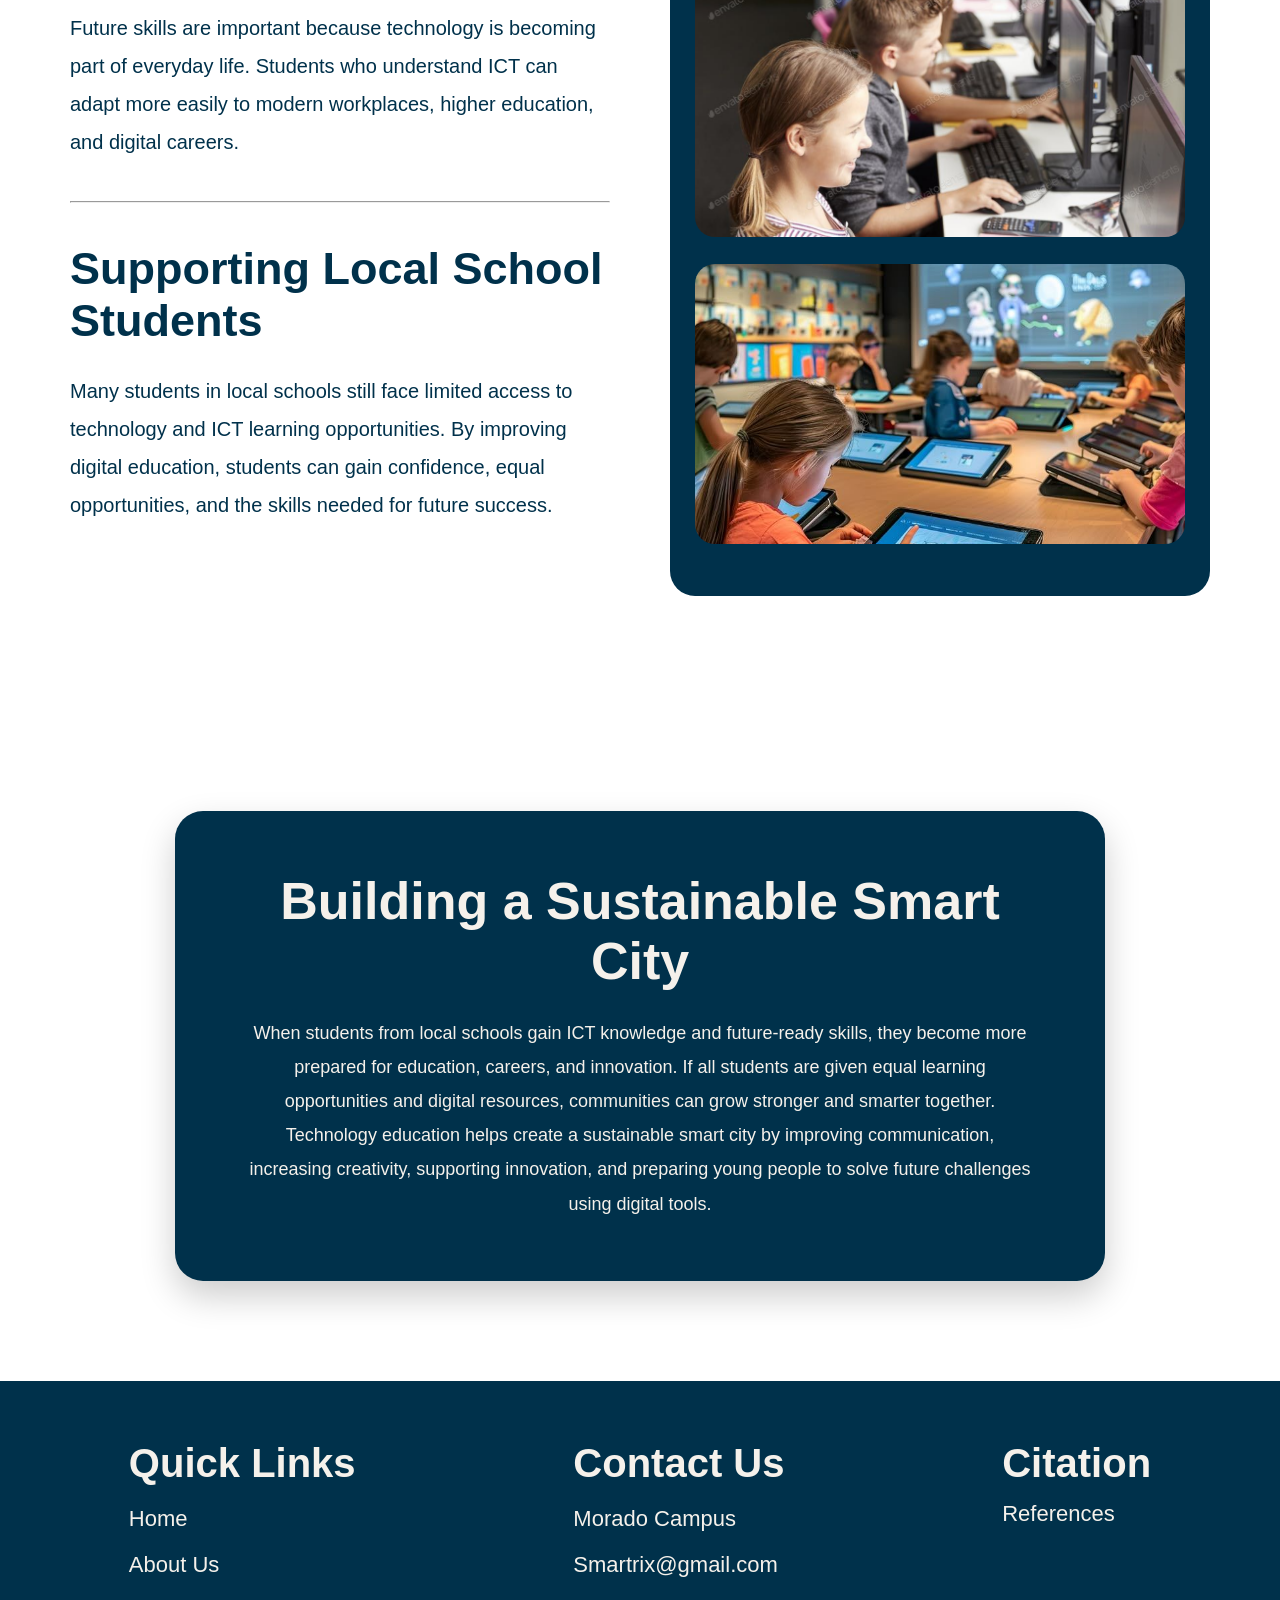
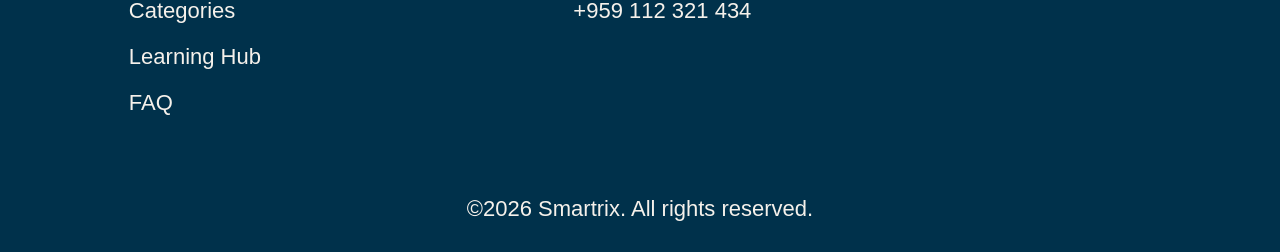
<file: 6_future-skills.html>
<!DOCTYPE html>
<html lang="en">
<head>
    <meta charset="UTF-8">
    <meta name="viewport" content="width=device-width, initial-scale=1.0">
    <title>Digital-Learning</title>
    <link rel="stylesheet" href="6_style.css">
    <link rel="icon" href="Icon/LOGO.ico">
</head>
<body>
<div class="navbar">
    <div class="logo">
        <img src="Icon/LOGO.ico" alt="logo">
        <h1>Smartrix</h1>
    </div>

    <div class="navbar-links">
        <nav>
        <a href="index.html">Home</a>
        <a href="2_About Us.html">About Us</a>
        <div class="dropdown">
            <a href="3_Categories.html">Categories ▼</a>
        <div class="dropdown-content">
            <a href="4_global-knowledge.html">Access to Global Knowledge</a>
            <a href="5_digital-learning.html">Digital Learning in Subjects</a>
            <a href="6_future-skills.html">Skills for the Future</a>
        </div>
        </div>
        
        <a href="8_learning-hub.html">Learning Hub</a>
        <a href="7_FAQ.html">FAQ</a>
        </nav>
    </div>
    </div>
    <!--Hero Content-->
<section class="future-hero">
        <div class="future-text">
            <h1>Future Skills for Smart Students</h1>
            <p>ICT education helps students build important future skills
            such as communication, coding, creativity, and problem-solving.
            These digital abilities prepare students for modern careers
            and support the development of smarter communities.</p>
        </div>
        <div class="future-image">
        <img src="Image/ICT16.png" alt="">
        </div>
</section>
<!--3 skill boxes-->
<section class="skill-section">
    <h1>Main ICT Skills for the Future</h1>
    <div class="skills-container">
        <br>

        <!--BOX 1-->
        <div class="skill-box">
            <h2>Digital Communication</h2>
            <p>Students learn how to communicate safely and effectively
            using emails, online platforms, and digital tools.
            These skills help students work together and connect globally.</p>
        </div>

        <!--BOX 2-->
        <div class="skill-box">
            <h2>Problem Solving</h2>
            <p>ICT activities help students think critically and solve
            challenges through coding, research, and technology-based learning.</p>
        </div>

        <!--BOX 3-->
        <div class="skill-box">
            <h2>Creative Innovation</h2>
            <p>Technology encourages creativity through graphic design,
            multimedia editing, website creation, and digital projects
            that improve learning experiences.</p>
        </div>
    </div>
</section>
<!--Middle Section-->
<section class="middle-section">
    <!--LEFT-->
    <div class="middle-text">
        <h1>Why Future Skills Matter</h1>
        <p>Future skills are important because technology is becoming part
        of everyday life. Students who understand ICT can adapt more
        easily to modern workplaces, higher education, and digital careers.</p>
        <hr>
        <h1>Supporting Local School Students</h1>
        <p>Many students in local schools still face limited access to
        technology and ICT learning opportunities. By improving digital
        education, students can gain confidence, equal opportunities,
        and the skills needed for future success.</p>
    </div>
    <!--Right-->
    <div class="middle-images">
        <div class="image-card">
        <img src="Image/EDU2.jpg" alt="">
        <img src="Image/EDU4.jpg" alt="">
        </div>
    </div>
</section>

<!--Final Section-->
<section class="future-city">
    <div class="card">
    <h1>Building a Sustainable Smart City</h1>
    <p> When students from local schools gain ICT knowledge and future-ready
    skills, they become more prepared for education, careers, and innovation.
    If all students are given equal learning opportunities and digital
    resources, communities can grow stronger and smarter together.</p>
    <p>Technology education helps create a sustainable smart city by improving
    communication, increasing creativity, supporting innovation,
    and preparing young people to solve future challenges using digital tools.</p>
</div>
</section>

<!--footer-->
   <div class="footer">

    <div class="footer-box">
        <h3>Quick Links</h3>
        <p>Home</p>
        <p>About Us</p>
        <p>Categories</p>
        <p>Learning Hub</p>
        <p>FAQ</p>
    </div>

    <div class="footer-box">
        <h3>Contact Us</h3>
        <p>Morado Campus</p>
        <p>Smartrix@gmail.com</p>
        <p>+959 112 321 434</p>
    </div>

    <div class="footer-box">
        <h3>Citation</h3>
<a href="https://canva.link/z9au7h1jlpu8qdz" target="_blank" id="References">References</a>
    </div>
    </div>
    <!--Copyright-->

    <div class="copyright">
        <p>©2026 Smartrix. All rights reserved.</p>
    </div>
</body>
</html>
</file>
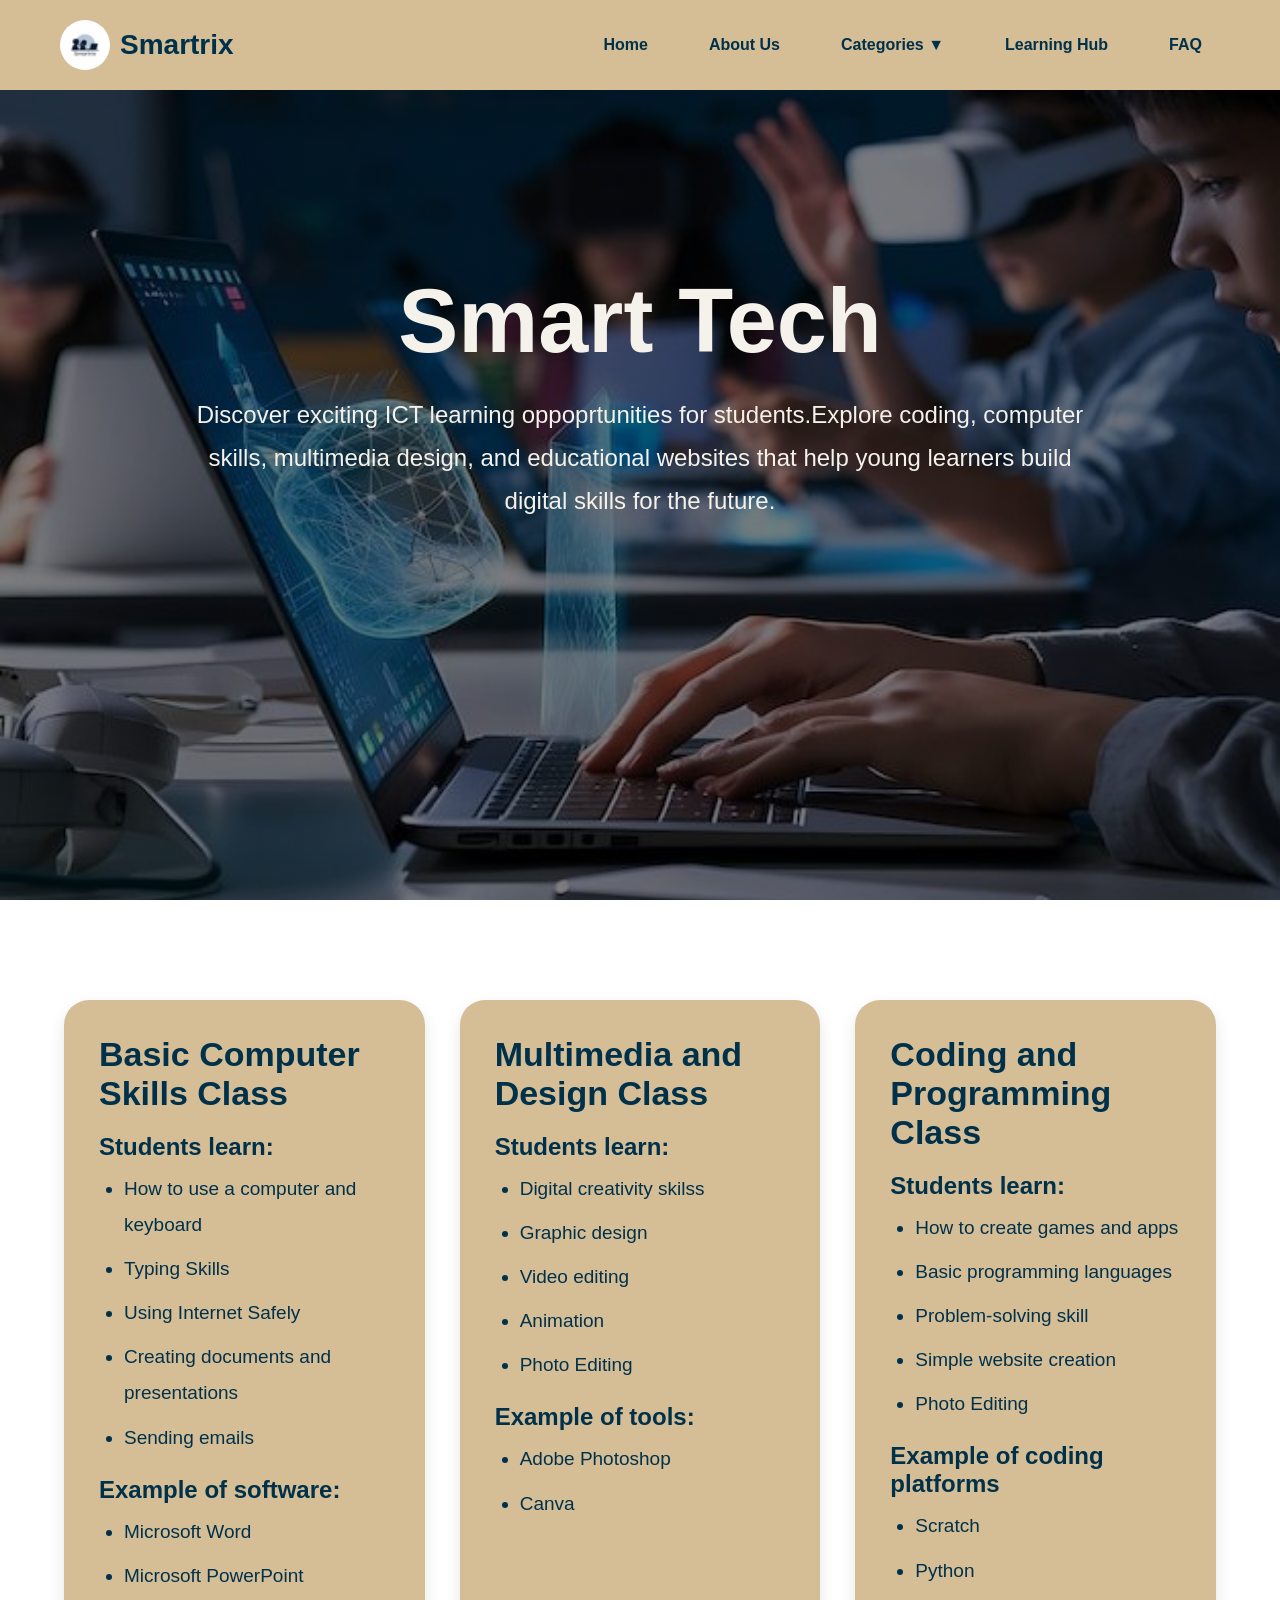
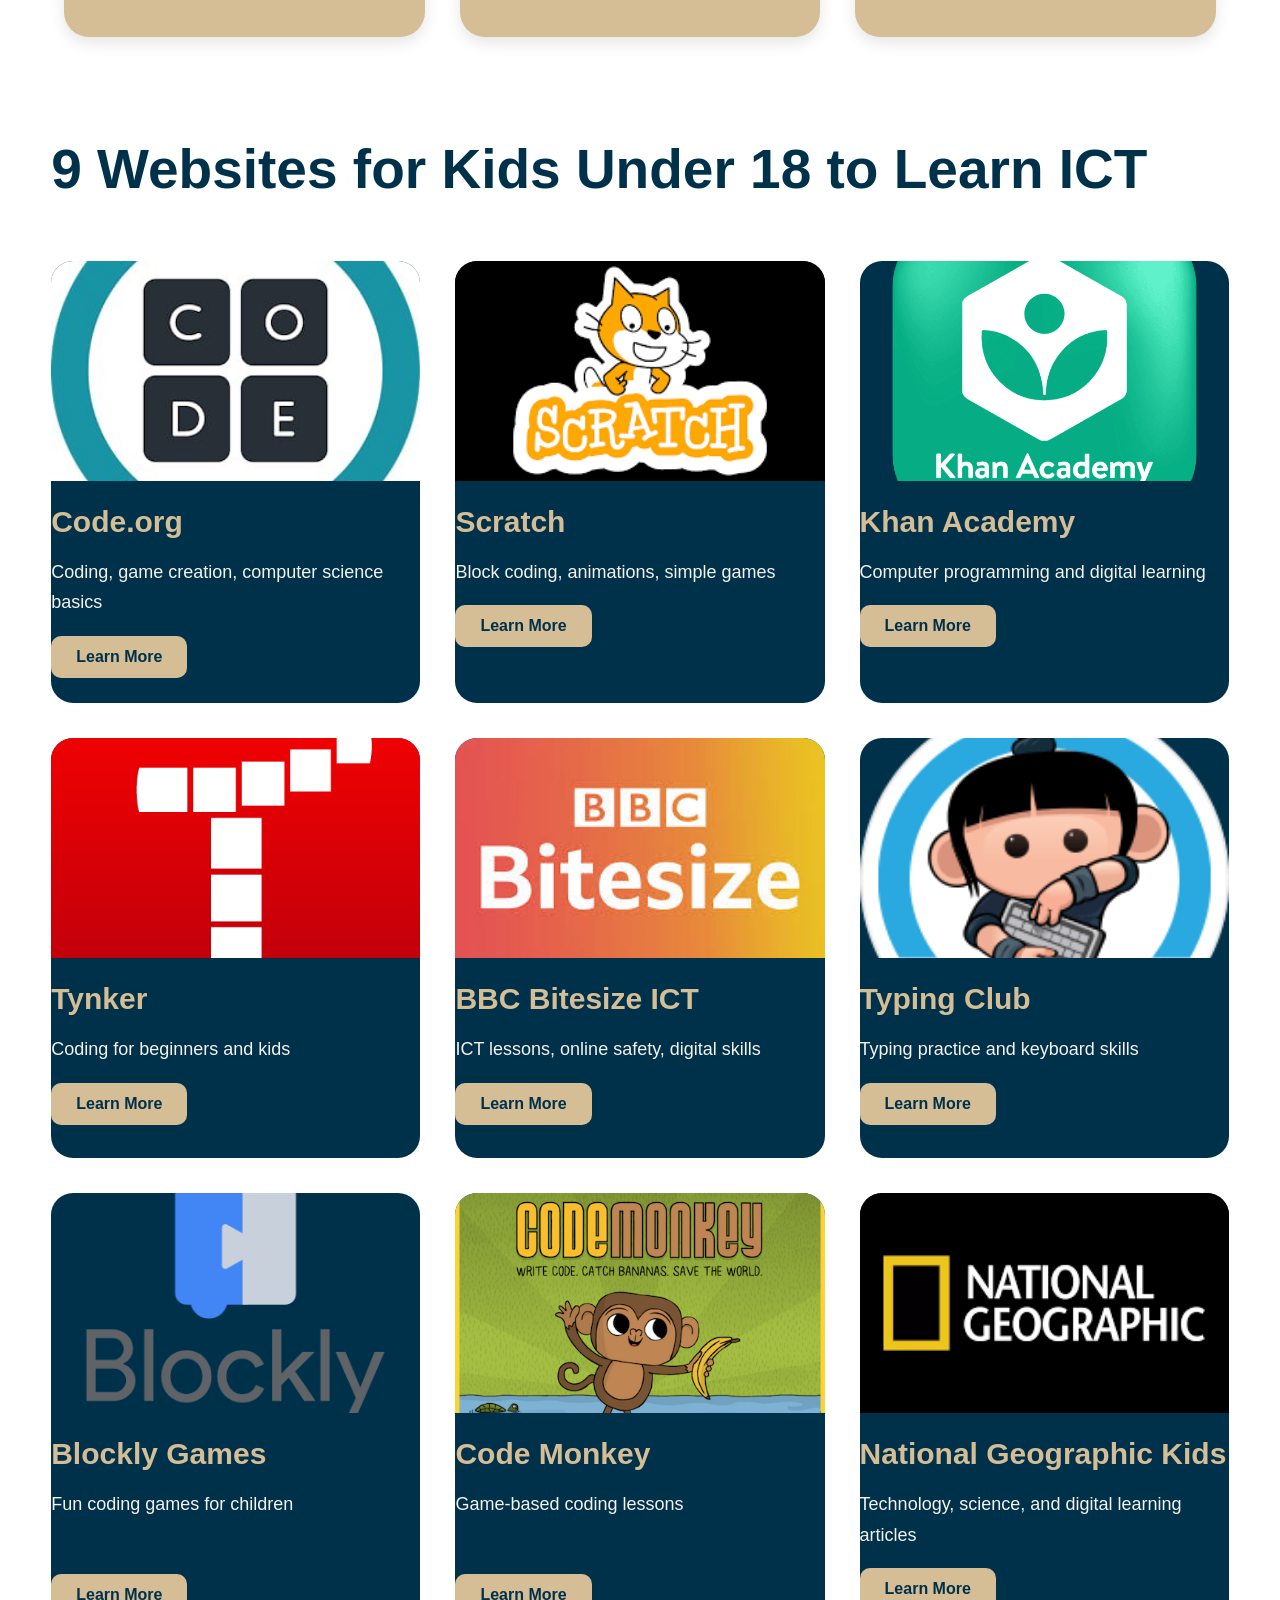
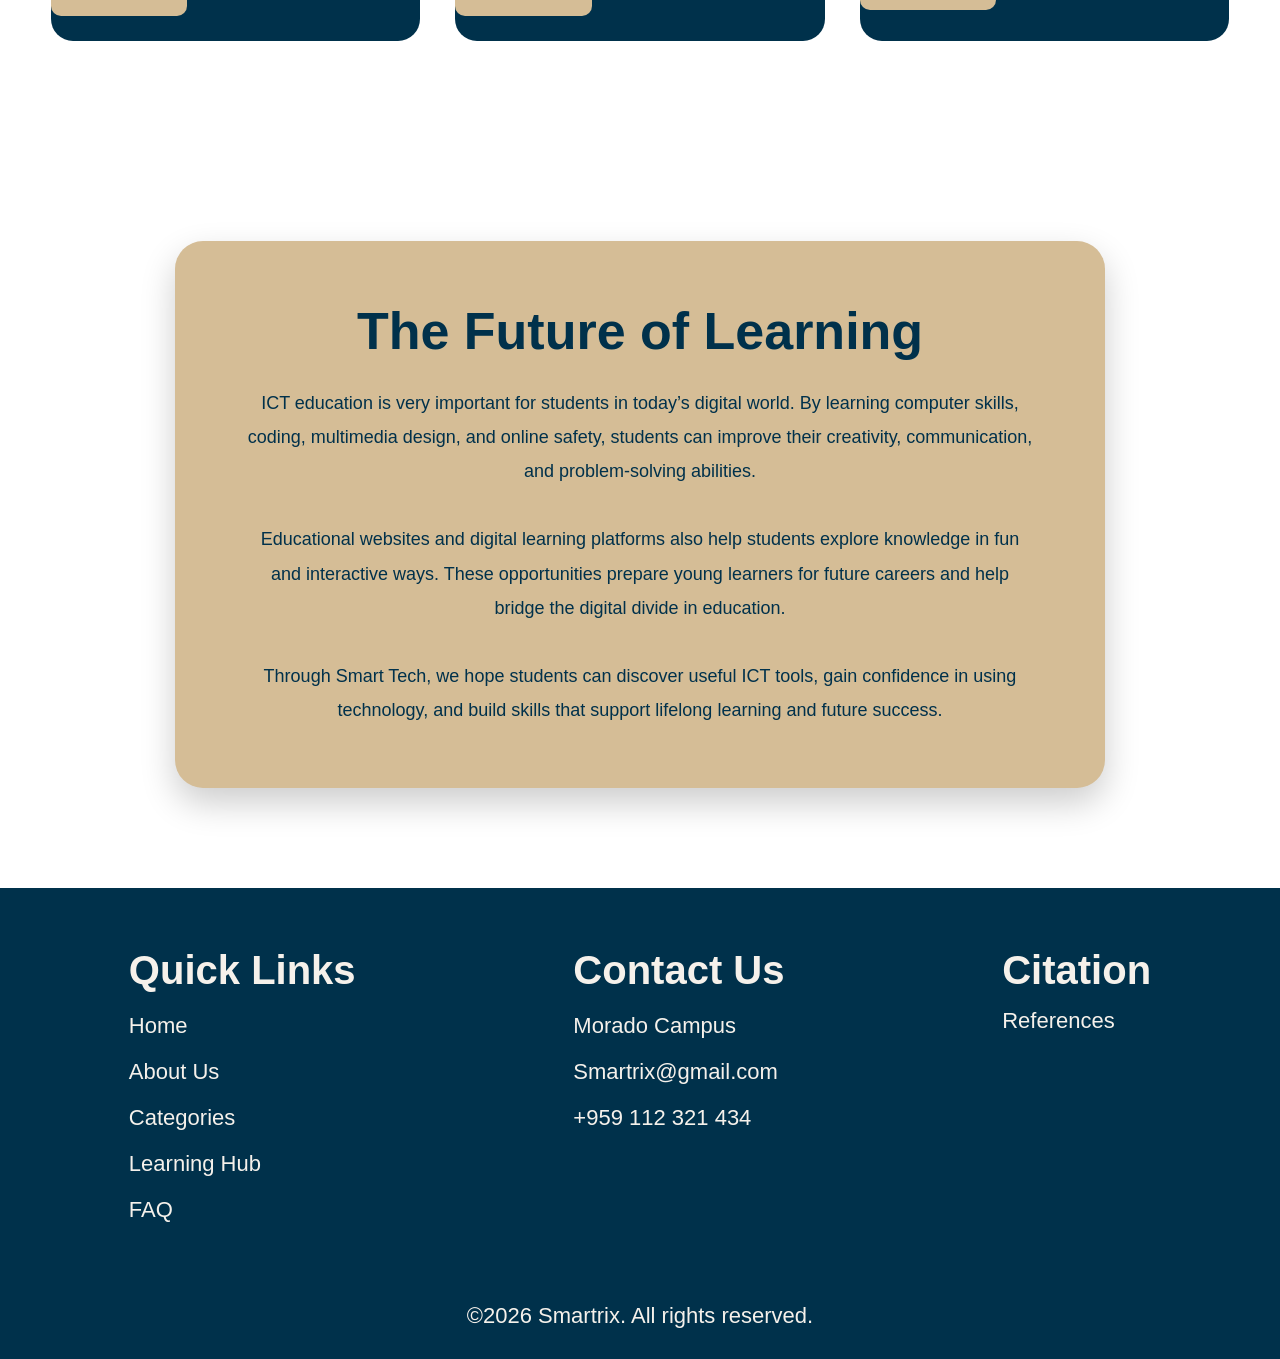
<file: 8_learning-hub.html>
<!DOCTYPE html>
<html lang="en">
<head>
    <meta charset="UTF-8">
    <meta name="viewport" content="width=device-width, initial-scale=1.0">
    <title>Learning Hub</title>
    <link rel="stylesheet" href="8_style.css">
    <link rel="icon" href="Icon/LOGO.ico">
</head>
<body>
<!--Hero Section-->
<section class="hero">
    <div class="navbar">
        <div class="logo">
            <img src="Icon/LOGO.ico" alt="logo">
        <h1>Smartrix</h1>
        </div>

  <div class="navbar-links">
        <nav>
        <a href="index.html">Home</a>
    
        <a href="2_About Us.html">About Us</a>
        <div class="dropdown">
            <a href="3_Categories.html">Categories ▼</a>
        <div class="dropdown-content">
            <a href="4_global-knowledge.html">Access to Global Knowledge</a>
            <a href="5_digital-learning.html">Digital Learning in Subjects</a>
            <a href="6_future-skills.html">Skills for the Future</a>
        </div>
        </div>
        
        <a href="8_learning-hub.html">Learning Hub</a>
        <a href="7_FAQ.html">FAQ</a>
    </nav>
</div>
</div>
<!--Hero text-->
<div class="hero-content">
    <h1>Smart Tech</h1>
    <p>Discover exciting ICT learning oppoprtunities for students.Explore coding, computer skills, multimedia design,
    and educational websites that help young learners
    build digital skills for the future.</p>

</div>
</section>
<!--Top 3 cards-->
<section class="top-cards">
    <!--Card 1-->
    <div class="top-card">
        <h2>Basic Computer Skills Class</h2>
        <h3>Students learn:</h3>
        <ul>
            <li>How to use a computer and keyboard</li>
            <li>Typing Skills</li>
            <li>Using Internet Safely</li>
            <li>Creating documents and presentations</li>
            <li>Sending emails</li>
        </ul>
            <h3>Example of software:</h3>

        <ul>
            <li>Microsoft Word</li>
            <li>Microsoft PowerPoint</li>
        </ul>

    
    </div>

    <!--Card 2-->
    <div class="top-card">
        <h2>Multimedia and Design Class</h2>
        <h3>Students learn:</h3>
        <ul>
            <li>Digital creativity skilss</li>
            <li>Graphic design</li>
            <li>Video editing</li>
            <li>Animation</li>
            <li>Photo Editing</li>
        </ul>
            <h3>Example of tools:</h3>

        <ul>
            <li>Adobe Photoshop</li>
            <li>Canva</li>
        </ul>

    
    </div>
    
    <!--Card 3-->
    <div class="top-card">
        <h2>Coding and Programming Class</h2>
        <h3>Students learn:</h3>
        <ul>
            <li>How to create games and apps</li>
            <li>Basic programming languages</li>
            <li>Problem-solving skill</li>
            <li>Simple website creation</li>
            <li>Photo Editing</li>
        </ul>
            <h3>Example of coding platforms</h3>

        <ul>
            <li>Scratch</li>
            <li>Python</li>
        </ul>

    
    </div>
    </section>

    <!--Website section-->
    <section class="website-section">
        <h1>9 Websites for Kids Under 18 to Learn ICT</h1>
        <div class="website-container">
            <!--1-->
            <div class="website-card">
                <img src="Image/Code.org.jpg" alt="..">
                <h2>Code.org</h2>
                <br>
                <p>Coding, game creation, computer science basics</p>
                <br>
                <a href="https://code.org/" target="_blank">Learn More</a>
            </div>
        <!--2-->
            <div class="website-card">
                <img src="Image/Scratch.png" alt="..">
                <h2>Scratch</h2>
                <br>
                <p>Block coding, animations, simple games</p>
                <br>
                <a href="https://scratch.mit.edu/" target="_blank">Learn More</a>
                
            </div>
        <!--3-->
            <div class="website-card">
                <img src="Image/Khan Acedemy.png" alt="..">
                <h2>Khan Academy</h2>
                <br>
                <p>Computer programming and digital learning</p>
                <br>
                <a href="https://www.khanacademy.org/" target="_blank">Learn More</a>
            </div>
        <!--4-->
            <div class="website-card">
                <img src="Image/Tynker.png" alt="..">
                <h2>Tynker</h2>
                <br>
                <p>Coding for beginners and kids</p>
                <br>
                <a href="https://www.tynker.com/" target="_blank">Learn More</a>
            </div>
        <!--5-->
            <div class="website-card">
                <img src="Image/BBC bitesize.png" alt="..">
                <h2>BBC Bitesize ICT</h2>
                <br>
                <p>ICT lessons, online safety, digital skills</p>
                <br>
                <a href="https://www.bbc.co.uk/bitesize" target="_blank">Learn More</a>
            </div>
        <!--6-->
            <div class="website-card">
                <img src="Image/Typingclub.png" alt="..">
                <h2>Typing Club</h2>
                <br>
                <p>Typing practice and keyboard skills</p>
                <br>
                <a href="https://www.typingclub.com/" target="_blank">Learn More</a>
            </div>
        <!--7-->
            <div class="website-card">
                <img src="Image/Blockly.png" alt="..">
                <h2>Blockly Games</h2>
                <br>
                <p>Fun coding games for children</p>
                <br>
                <br>
                <br>
                <a href="https://blockly.games/" target="_blank">Learn More</a>
            </div>
        <!--8-->
            <div class="website-card">
                <img src="Image/Code Monkey.png" alt="..">
                <h2>Code Monkey</h2>
                <br>
                <p>Game-based coding lessons</p>
                <br>
                <br>
                <br>
                <a href="https://www.codemonkey.com/" target="_blank">Learn More</a>
            </div>
        <!--9-->
            <div class="website-card">
                <img src="Image/National.png" alt="..">
                <h2>National Geographic Kids</h2>
                <br>
                <p>Technology, science, and digital learning articles</p>
                <br>
                <a href="https://kids.nationalgeographic.com/" target="_blank">Learn More</a>
            </div>
        </div>
    </section>
 <!--Conclusion-->
 <section class="conclusion">
    <div class="card">
        <h1>The Future of Learning</h1>
        <p>   ICT education is very important for students in today’s digital world.
        By learning computer skills, coding, multimedia design, and online
        safety, students can improve their creativity, communication,
        and problem-solving abilities.
        <br><br>
        Educational websites and digital learning platforms also help students
        explore knowledge in fun and interactive ways. These opportunities
        prepare young learners for future careers and help bridge the digital
        divide in education.
        <br><br>
        Through Smart Tech, we hope students can discover useful ICT tools,
        gain confidence in using technology, and build skills that support
        lifelong learning and future success.
        </p>
    </div>
    </section>
<!--footer-->
   <div class="footer">

    <div class="footer-box">
        <h3>Quick Links</h3>
        <p>Home</p>
        <p>About Us</p>
        <p>Categories</p>
        <p>Learning Hub</p>
        <p>FAQ</p>
    </div>

    <div class="footer-box">
        <h3>Contact Us</h3>
        <p>Morado Campus</p>
        <p>Smartrix@gmail.com</p>
        <p>+959 112 321 434</p>
    </div>

    <div class="footer-box">
        <h3>Citation</h3>
<a href="https://canva.link/z9au7h1jlpu8qdz" target="_blank" id="References">References</a>
    </div>
    </div>
    <!--Copyright-->

    <div class="copyright">
        <p>©2026 Smartrix. All rights reserved.</p>
    </div>
</body>
</html>
</file>
<file: style.css>
*{
    margin: 0;
    padding: 0;
    box-sizing: border-box;
    font-family: 'Trebuchet MS', 'Lucida Sans Unicode', 'Lucida Grande', 'Lucida Sans', Arial, sans-serif;

}
/*NAVBAR*/

.navbar{
    display: flex;
    justify-content: space-between;
    align-items: center;
    padding: 20px 60px;
    background-color: #D5BD96;
}
.logo{
    display: flex;
    align-items: center;
    gap: 10px;
}
.logo img{
    width: 50px;
    height: 50px;
    border-radius: 50%;
    object-fit: cover;
}
.logo h1 {
    color: #00314B;
    font-size: 28px;
}
.navbar-links nav {
    display: flex;
    align-items: center;
    gap: 25px;
}
.navbar-links nav a, .dropbtn{
    text-decoration: none;
    color: #00314B;
    font-weight: bold;
    padding: 10px 18px;
    border-radius: 10px;
    display: inline-block;
}
.navbar-links nav a:hover, .dropbtn:hover{
    color: #F5F1EB;
    background-color: #00314B;
    transition: 0.3s;
}
.navbar-links a:hover{
    background-color: #D5BD96;
    color: #00314B;
    transition: 0.3s;
}
.active{
    background-color: #D5BD96;
}
/*Hero Section*/

.hero{
    height: 90vh;
    background-image: url(Image/ICT3.jpg);
    background-size: cover;
    background-position: center;
    display: flex;
    flex-direction: column;
    justify-content: center;
    align-items: center;
    text-align: center;
    color: #F5F1EB;
    padding: 20px;
    position: relative;
}
.hero h2{
    font-size: 65px;
    max-width: 1100px;
    text-shadow: 2px 2px 10px black;
}
.hero p {
    font-size: 25px;
    margin-top: 30px; 
    max-width: 900px;
    text-shadow: 2px 2px 10px black;
}
.hero button{
    margin-top: 40px;
    padding: 18px 40px;
    border: none;
    border-radius: 15px;
    background-color: #00314B;
    color: #F5F1EB;
    font-size: 22px;
    font-weight: bold;
    cursor: pointer;
    transition: 0.3s;
}
.hero button:hover{
    background-color: #D5BD96;
    color: #00314B;
    transform: scale(1.1);
    animation: shake 0.3s;
}
    @keyframes shake {
        0%{ transform: translateX(0) ;}
        25%{ transform: translateX(-5px) ;}
        50%{ transform: translateX(5px) ;}
        75%{ transform: translateX(-5px) ;}
        100%{ transform: translateX(0) ;}
        
    }
    .hero::before{
        content: " ";
        position: absolute;
        top: 0;
        left: 0;
        width: 100%;
        height: 100%;
        background:rgba(0,0,0,0.5)
    }
    .hero h2, .hero p, .hero button{
        position: relative;
        z-index: 1;
    }

/*Sections*/
.section{
    padding: 80px;
}
.content p{
    text-align: center;
    font-size: 45px;
    margin-bottom: 50px;
    background-color: #F5F1EB;
}
.content{
    display: flex;
    align-items: center;
    gap: 40px;
    background-color: #F5F1EB;
}
.reverse{
    flex-direction: row-reverse;
}

.text-content p{
    font-size: 20px;
}
.image-box{
    width: 500px;
    height: 300px;
    background-color: #F5F1EB;
    border-radius: 20px;
}
/*ICT Section*/
.ICT{
    background-color: #F5F1EB;
    text-align: center;
    color: #00314B;
    padding: 80px 20px;
}
.ICT h2{ 
    font-size: 45px;
    max-width: 900px;
    margin: 30px auto;
}
.ICT p{
    font-size: 25px;
}
/*Footer*/

.footer {
    display: flex;
    justify-content: space-around;
    background-color:#00314B;
    color: #F5F1EB;
    padding: 60px 20px;
    
}
.footer h3{
    margin-bottom: 15px;
    font-size: 40px;
}
.footer-box p{
    margin: 20px 0;
    font-size: 22px;
}
/*copyright*/
.copyright{
    background-color: #00314B;
    color: #F5F1EB;
    text-align: center;
    padding-bottom: 30px;
    font-size: 22px;
}
/*Centering wrapper*/
.wrapper{
    display: flex;
    justify-content: center;
    align-items: center;
    min-height: 100vh;
} 
/*Card style*/
.card{
    background-color: #F5F1EB;
    width: 75%;
    max-width: 950px;
    padding: 60px 70px;
    border-radius: 28px;
    text-align: center;
    box-shadow: 0 15px 35px rgba(0, 0, 0, 0.2);
    }
/*Title*/
.card h1{ 
    font-size: 52px;
    color: #00314B;
    margin-bottom: 25px;
    font-weight: 700;
}
/*Paragraph*/
.card p{
    font-size: 18px;
    color: #00314B;
    line-height: 1.9;
    max-width: 800px;
    margin: 0 auto;
}
/*learn-section*/

.learn-section{
    text-align: center;
    padding: 40px 20px;
}
.learn-section h2{
    margin-bottom: 40px;
    font-size: 45px;
    color: #00314B;
}
.container-learn{
    display: flex;
    justify-content: center;
    gap: 30px;
    flex-wrap: wrap;
}
.card-learn{
    width: 220px;
    text-align: center;
}
.card-learn:hover{
    transform: translateY(-10px);
}
.icon-learn{
    width: 70px;
    height: 70px;
    background-color: #00314B;
    color: #00314B;
    border-radius: 50%;
    display: flex;
    align-items: center;
    justify-content: center;
    margin: 0 auto 15px;
    font-size: 24px;
}
.card-learn h3{
    margin-bottom: 10px;
    font-size: 25px;
}
.card-learn p{
    color: #F5F1EB;
    font-size: 15px;
    color: #00314B;
}

/*Info-box*/
.info-box{
    width: 90%;
    margin: auto;
    background: #D5BD96;
    padding: 40px;
    border-radius: 25px;
    font-family: Arial, Helvetica, sans-serif;
}
.text-content h1{
    text-align: center;
    color: #00314B;
    font-size: 45px;
    margin-bottom: 10px;
}
.text-content hr{
    width: 60%;
    margin: auto;
    border: 1px solid #00314B;
    margin-bottom: 25px;
}
.text-content p{
    color: #00314B;
    font-size: 25px;
    line-height: 1.8;
    text-align: justify;
}
.dropdown{
    position: relative;
    display: inline-block;
}
.dropbtn{
    text-decoration: none;
    color: #00314B;
    font-size: 20px;
    padding: 10px;
}
.dropdown-content{
    display: none;
    position: absolute;
    background: #D5BD96;
    min-width: 320px;
    border-radius: 10px;
    z-index: 999;
    overflow: hidden;
}
.dropdown-content a{
    color: #D5BD96;
    padding: 15px 20px ;
    text-decoration: none;
    display: block;
    font-size: 18px;
    font-weight: bold;
}
.dropdown-content a:hover{
    background: #00314B;
    color: #F5F1EB;
}
.dropdown:hover .dropdown-content{
    display: block;
}
.footer-box a{
    color: #F5F1EB;
    text-decoration: none;
    font-size: 22px;
}
.footer-box a:hover{
    text-decoration: underline;
}
#References {
    color: #F5F1EB;
    text-decoration: none;
    font-size: 22px;
}
</file>
<file: 2_style.css>
*{
    margin: 0;
    padding: 0;
    box-sizing: border-box;
    font-family: 'Trebuchet MS', 'Lucida Sans Unicode', 'Lucida Grande', 'Lucida Sans', Arial, sans-serif;
}
/*NAVBAR*/

.navbar{
    display: flex;
    justify-content: space-between;
    align-items: center;
    padding: 20px 60px;
    background-color: #D5BD96;
}
.logo{
    display: flex;
    align-items: center;
    gap: 10px;
}
.logo img{
    width: 50px;
    height: 50px;
    border-radius: 50%;
    object-fit: cover;
}
.logo h1 {
    color: #00314B;
    font-size: 28px;
}
.navbar-links nav {
    display: flex;
    align-items: center;
    gap: 25px;
}
.navbar-links nav a, .dropbtn{
    text-decoration: none;
    color: #00314B;
    font-weight: bold;
    padding: 10px 18px;
    border-radius: 10px;
    display: inline-block;
}
.navbar-links nav a:hover, .dropbtn:hover{
    color: #F5F1EB;
    background-color: #00314B;
    transition: 0.3s;
}
.navbar-links a:hover{
    background-color:#00314B;
    color: #00314B;
    transition: 0.3s;
}
.active{
    background-color: #D5BD96;
}
.about-us{
    text-align: center;
    padding: 60px 50px;
}
/*Title box*/
.about-title{
    padding: 10px;
    border-radius: 12px;
    margin: auto;
    width: 420px;
    background-color: #D5BD96;
}
/*title*/
.about-title h1{
    margin: 0;
    font-size: 42px;
    color: #00314B;
}
/*small text*/
.about-text{
    margin-top: 60px;
    text-align: center;
    font-size: 32px ;
    color: #00314B;
}
/*card*/
.member-card{
    text-align: center;
}
/*image*/
.member-card img{
    width: 220px;
    height: 320px;
    object-fit: cover;
    border-radius: 18px;
    background-color: #D5BD96;
    transition: 0.3s;

}
/*hover*/
.member-card img:hover{
    transform: scale(1.05);
}
.member-card h3{
    margin-top: 15px;
    font-size: 24px;
    color: #00314B;
}
/*=============Why Section=========================*/

.why-section{
    padding: 80px 90px;
    display: flex;
    justify-content: center;
    align-items: center;
    gap: 70px;
    flex-wrap: wrap;
}
/*Image*/
.why-image img{
    width: 500px;
    height: 320px;
    object-fit: cover;
    border-radius: 35px;
}
/*Right side*/
.why-content{
    max-width: 500px;
}
/*title*/
.why-content h1{
    font-size: 50px;
    color: #00314B;
    margin-bottom: 30px;
    font-weight: bold;
}
/*Yellow box*/
.yellow-box{
    background-color: #D5BD96;
    padding: 30px;
    border-radius: 35px;
}
/*text*/
.yellow-box p{
    font-size: 20px;
    color: #00314B;
    text-align: center;
    line-height: 1.7;
}
/*box*/
.mission-box{
    width: 420px;
    min-height: 500px;
    border: 2px solid #00314B;
    border-radius: 25px;
    padding: 35px;
    background-color: #00314B;
}
/*title*/
.mission-box h1{
    text-align: center;
    font-size: 50px;
    color: #D5BD96;
    margin-bottom: 30px;
    line-height: 1.2;
}
/*yellow word*/
.mission-box span{
    color: #D5BD96;
}
/*TEXT*/
.mission-box p{
    font-size: 19px;
    line-height: 1.9;
    color: #D5BD96;
}
.member-container{
    display: flex;
    justify-content: center;
    gap: 40px;
    flex-wrap: wrap;
}
.mission-section{
    display: flex;
    justify-content: center;
    gap: 40px;
    flex-wrap: wrap;
}
.why-section{
    display: flex;
    align-items: center;
    justify-content: center;
    gap: 60px;
    flex-wrap: wrap;
}
@media (max-width: 900px) {
    .member-container,
    .why-section,
    .mission-section{
        flex-direction: column;
        align-items: center;
    }
    
}
/*Footer*/

.footer {
    display: flex;
    justify-content: space-around;
    background-color:#00314B;
    color: #F5F1EB;
    padding: 60px 20px;
    
}
.footer h3{
    margin-bottom: 15px;
    font-size: 40px;
}
.footer-box p{
    margin: 20px 0;
    font-size: 22px;
}
/*copyright*/
.copyright{
    background-color: #00314B;
    color: #F5F1EB;
    text-align: center;
    padding-bottom: 30px;
    font-size: 22px;
}
.dropdown{
    position: relative;
    display: inline-block;
}
.dropbtn{
    text-decoration: none;
    color: #00314B;
    font-size: 20px;
    padding: 10px;
}
.dropdown-content{
    display: none;
    position: absolute;
    background: #D5BD96;
    min-width: 320px;
    border-radius: 10px;
    z-index: 999;
    overflow: hidden;
}
.dropdown-content a{
    color: #D5BD96;
    padding: 15px 20px ;
    text-decoration: none;
    display: block;
    font-size: 18px;
    font-weight: bold;
}
.dropdown-content a:hover{
    background: #00314B;
    color: #F5F1EB;
}
.dropdown:hover .dropdown-content{
    display: block;
}
#References {
    color: #F5F1EB;
    text-decoration: none;
    font-size: 22px;
}
.footer-box a{
    color: #F5F1EB;
    text-decoration: none;
    font-size: 22px;
}
.footer-box a:hover{
    text-decoration: underline;
}
</file>
<file: 3_style.css>
*{
    margin: 0;
    padding: 0;
    box-sizing: border-box;
    font-family: 'Trebuchet MS', 'Lucida Sans Unicode', 'Lucida Grande', 'Lucida Sans', Arial, sans-serif;
}
/*NAVBAR*/

.navbar{
    display: flex;
    justify-content: space-between;
    align-items: center;
    padding: 20px 60px;
    background-color: #D5BD96;
}
.logo{
    display: flex;
    align-items: center;
    gap: 10px;
}
.logo img{
    width: 50px;
    height: 50px;
    border-radius: 50%;
    object-fit: cover;
}
.logo h1 {
    color: #00314B;
    font-size: 28px;
}
.navbar-links nav {
    display: flex;
    align-items: center;
    gap: 25px;
}
.navbar-links nav a, .dropbtn{
    text-decoration: none;
    color: #00314B;
    font-weight: bold;
    padding: 10px 18px;
    border-radius: 10px;
    display: inline-block;
}
.navbar-links nav a:hover, .dropbtn:hover{
    color: #F5F1EB;
    background-color: #00314B;
    transition: 0.3s;
}
.navbar-links nav a:hover{
    background-color: #00314B;
    color: #F5F1EB;
}

.active{
    background-color: #D5BD96;
}
.about-us{
    text-align: center;
    padding: 60px 50px;
}

body{
    background-color: #F5F1EB;
}
/*Header*/
.header{
    background-color: #00314B;
    text-align: center;
    padding: 25px;
    color: #F5F1EB;
}
.header h1{
    font-size: 50px;
    margin-bottom: 10px;
    letter-spacing: 2px;
}
.header p{
    font-size: 24px;
    opacity: 0.9;
}

/*Container*/
.container{
    width: 95%;
    margin: 50px auto;
    display: grid;
    gap: 30px;
    grid-template-columns: repeat(2,1fr);
}

/*card*/
.card{
    background-color: #D5BD96;
    border: 2px solid #00314B;
    overflow: hidden;
    border-radius: 18px;
    padding-bottom: 20px;
    transition: 0.3s;
    box-shadow: 0 6px 15px rgba(0, 0, 0, 0.1);
}
.card:hover{
    transform: translateY(-8px);
}

/*Image*/
.card img{
    width: 95%;
    height: 230px;
    object-fit: cover;
    display: block;
    margin: 15px auto;
    border-radius: 15px;
}

/*Content*/
.content{
    padding: 10px 25px;
    text-align: center;
}
.content h2{
    font-size: 35px;
    margin-bottom: 20px;
    color: #00314B;
    margin-bottom: 15px;
}
.content p{
    font-size: 20px;
    line-height: 1.8;
    color: #00314B;
    text-align: center;

}
/*Responsive*/
@media (max-width: 900px) {
    .container{
        grid-template-columns:1fr;
    }
    .header h1{
        font-size: 38px;
    }
    .content h2{
        font-size: 28px;
    }
    .content h3{
        font-size: 18px;
    }
}
/*Learn More Section*/ 
.learn-section{
    width: 90%;
    margin: 80px auto;
    text-align: center;
}
.learn-section h1{
    font-size: 55px;
    color: #00314B;
    margin-bottom: 50px;
}
/*Container*/
.Learn-container{
    display: grid;
    grid-template-columns: repeat(3, 320px);
    gap: 30px;
    justify-content: center;
}
/*Card*/
.learn-card{
    background-color: #00314B;
    width: 30px;
    min-width: 280px;
    border-radius: 20px;
    padding: 25px;
    box-shadow: 0 6px 15px rgba(0, 0, 0, 0.1);
    transition: 0.3s;
}
.learn-card:hover{
    transform: translateY(-10px);
}
/*Image*/
.learn-card img{
    width: 95%;
    height: 220px;
    object-fit: cover;
    border-radius: 15px;
}
/*title*/
.learn-card h2{
    font-size: 35px;
    color: #D5BD96;
    margin: 25px 0 20px;
}
/*Paragraph*/
.learn-card p{
    font-size: 20px;
    line-height: 1.7;
    color: #F5F1EB;
    margin-bottom: 35px;
}
/*Button*/
.learn-btn{
    display: inline-block;
    background-color: #D5BD96;
    color: #00314B;
    text-decoration: none;
    padding: 15px 35px;
    border-radius: 12px;
    font-size: 20px;
    font-weight: bold;
    transition: 0.3s;
}
.learn-btn:hover{
    background-color: #F5F1EB;
    color:  #D5BD96;
}

/*Footer*/

.footer {
    display: flex;
    justify-content: space-around;
    background-color:#00314B;
    color: #F5F1EB;
    padding: 60px 20px;
    
}
.footer h3{
    margin-bottom: 15px;
    font-size: 40px;
}
.footer-box p{
    margin: 20px 0;
    font-size: 22px;
}
/*copyright*/
.copyright{
    background-color: #00314B;
    color: #F5F1EB;
    text-align: center;
    padding-bottom: 30px;
    font-size: 22px;
}
.dropdown{
    position: relative;
    display: inline-block;
}
.dropbtn{
    text-decoration: none;
    color: #00314B;
    font-size: 20px;
    padding: 10px;
}
.dropdown-content{
    display: none;
    position: absolute;
    background: #D5BD96;
    min-width: 320px;
    border-radius: 10px;
    z-index: 999;
    overflow: hidden;
}
.dropdown-content a{
    color: #D5BD96;
    padding: 15px 20px ;
    text-decoration: none;
    display: block;
    font-size: 18px;
    font-weight: bold;
}
.dropdown-content a:hover{
    background: #00314B;
    color: #F5F1EB;
}
.dropdown:hover .dropdown-content{
    display: block;
}
.footer-box a{
    color: #F5F1EB;
    text-decoration: none;
    font-size: 22px;
}
.footer-box a:hover{
    text-decoration: underline;
}
#References {
    color: #F5F1EB;
    text-decoration: none;
    font-size: 22px;
}
</file>
<file: 5_style.css>
*{
    margin: 0;
    padding: 0;
    box-sizing: border-box;
    font-family: 'Trebuchet MS', 'Lucida Sans Unicode', 'Lucida Grande', 'Lucida Sans', Arial, sans-serif;
}
/*NAVBAR*/

.navbar{
    display: flex;
    justify-content: space-between;
    align-items: center;
    padding: 20px 60px;
    background-color: #D5BD96;
}
.logo{
    display: flex;
    align-items: center;
    gap: 10px;
}
.logo img{
    width: 50px;
    height: 50px;
    border-radius: 50%;
    object-fit: cover;
}
.logo h1 {
    color: #00314B;
    font-size: 28px;
}
.navbar-links nav {
    display: flex;
    align-items: center;
    gap: 25px;
}
.navbar-links nav a, .dropbtn{
    text-decoration: none;
    color: #00314B;
    font-weight: bold;
    padding: 10px 18px;
    border-radius: 10px;
    display: inline-block;
}
.navbar-links nav a:hover, .dropbtn:hover{
    color: #F5F1EB;
    background-color: #00314B;
    transition: 0.3s;
}
.navbar-links nav a:hover{
    background-color: #00314B;
    color: #F5F1EB;
}
.active{
    background-color: #D5BD96;
}
.header{
    text-align: center;
    padding: 30px;
    background-color: #00314B;
}
.header h1{
    font-size: 55px;
    color: #F5F1EB;
}
/*container*/
.container{
    width: 95%;
    margin: 60px auto;
}
/*cARD*/
.card{
    background-color: #D5BD96;
    padding: 20px;
    gap: 40px;
    border-radius: 60px;
    display: flex;
    align-items: center;
    margin-bottom: 60px;
}
/*Image*/
.card img{
    width: 220px;
    height: 190px;
    object-fit: cover;
    border-radius: 25px;
}
/*content*/
.content h2{
    font-size: 34px;
    color: #00314B;
    margin-bottom: 20px;
}
.content p{
    font-size: 20px;
    line-height: 1.5;
    color: #00314B;
}
/*Footer*/

.footer {
    display: flex;
    justify-content: space-around;
    background-color:#00314B;
    color: #F5F1EB;
    padding: 60px 20px;
    
}
.footer h3{
    margin-bottom: 15px;
    font-size: 40px;
}
.footer-box p{
    margin: 20px 0;
    font-size: 22px;
}
/*copyright*/
.copyright{
    background-color: #00314B;
    color: #F5F1EB;
    text-align: center;
    padding-bottom: 30px;
    font-size: 22px;
}
.dropdown{
    position: relative;
    display: inline-block;
}
.dropbtn{
    text-decoration: none;
    color: #00314B;
    font-size: 20px;
    padding: 10px;
}
.dropdown-content{
    display: none;
    position: absolute;
    background: #D5BD96;
    min-width: 320px;
    border-radius: 10px;
    z-index: 999;
    overflow: hidden;
}
.dropdown-content a{
    color: #D5BD96;
    padding: 15px 20px ;
    text-decoration: none;
    display: block;
    font-size: 18px;
    font-weight: bold;
}
.dropdown-content a:hover{
    background: #00314B;
    color: #F5F1EB;
}
.dropdown:hover .dropdown-content{
    display: block;
}
.footer-box a{
    color: #F5F1EB;
    text-decoration: none;
    font-size: 22px;
}
.footer-box a:hover{
    text-decoration: underline;
}
#References {
    color: #F5F1EB;
    text-decoration: none;
    font-size: 22px;
}
</file>
<file: 6_style.css>
*{
    margin: 0;
    padding: 0;
    box-sizing: border-box;
    font-family: 'Trebuchet MS', 'Lucida Sans Unicode', 'Lucida Grande', 'Lucida Sans', Arial, sans-serif;
}
/*NAVBAR*/

.navbar{
    display: flex;
    justify-content: space-between;
    align-items: center;
    padding: 20px 60px;
    background-color: #D5BD96;
}
.logo{
    display: flex;
    align-items: center;
    gap: 10px;
}
.logo img{
    width: 50px;
    height: 50px;
    border-radius: 50%;
    object-fit: cover;
}
.logo h1 {
    color: #00314B;
    font-size: 28px;
}
.navbar-links nav {
    display: flex;
    align-items: center;
    gap: 25px;
}
.navbar-links nav a, .dropbtn{
    text-decoration: none;
    color: #00314B;
    font-weight: bold;
    padding: 10px 18px;
    border-radius: 10px;
    display: inline-block;
}
.navbar-links nav a:hover, .dropbtn:hover{
    color: #F5F1EB;
    background-color: #00314B;
    transition: 0.3s;
}
.navbar-links nav a:hover{
    background-color: #00314B;
    color: #F5F1EB;
}
.active{
    background-color: #D5BD96;
}
/*Future Skills*/
.future-skills{
    width: 100%;
    background-color: #F5F1EB;
}
/*HERO*/
.future-hero{
    display: flex;
    min-height: 90vh;
}
.future-text{
    width: 50%;
    background-color: #00314B;
    color: white;
    padding: 100px 70px;
    display: flex;
    flex-direction: column;
    justify-content: center;
}
.future-text h1{
    font-size: 65px;
    margin-bottom: 30px;
}
.future-text p{
    font-size: 22px;
    line-height: 1.8;
    margin-bottom: 40px;
}
.hero-btn{
    display: inline-block;
    padding: 18px;
    border-radius: 12px;
    width: 200px;
    background: #00314B;
    color: #F5F1EB;
    font-size: 18px;
    font-weight: bold;
    text-decoration: none;
    transition: 0.3s;
    text-align: center;

}
.hero-btn:hover{
    background-color: #D5BD96;
}
.future-image{
    width: 50%;
}
.future-image img{
    width: 100%;
    height: 100%;
    object-fit: cover;
}
/*3 Skills*/
.skills-container{
    background-color: #00314B;
    color: white;
    display: flex;
    justify-content: center;
    gap: 40px;
    padding: 70px 40px;
}
.skill-box{
    width: 300px;
    text-align: center;
    background-color: rgba(255, 255, 255, 0.08);
    padding: 30px;
    border-radius: 20px;
    transition: 0.3s;
}
.skill-box h2{
    margin-bottom: 20px;
    font-size: 28px;
}
.skill-box p{
    line-height: 1.8;
    font-size: 17px;
}
.skill-box:hover{
    transform: translateY(-10px);
}
.skill-section h1{
    text-align: center;
    font-size: 55px;
    color: #00314B;
}
/*Middle*/
.middle-section{
    display: flex;
    padding: 100px 70px;
    gap: 60px;
}
/*Left*/
.middle-text h1{
    color: #00314B;
    font-size: 45px;
    margin-bottom: 25px;
}
.middle-text{
    width: 50%
}
.middle-text p{
    color: #00314B;
    font-size: 20px;
    line-height: 1.9;
    margin-bottom: 40px;
}
.middle-text hr{
    margin: 40px 0;

}
.middle-btn{
    display: inline-block;
    padding: 18px 40px;
    border-radius: 12px;
    background: #00314B;
    color: #F5F1EB;
    font-size: 18px;
    font-weight: bold;
    text-decoration: none;
    transition: 0.3s;
}
.middle-btn:hover{
    background: #D5BD96;
    color: #00314B;
}
/*rGIHT*/
.middle-images{
    width: 50%;
    display: flex;
    flex-direction: column;
    gap: 30px;
}
.image-card{
    background-color: #00314B;
    padding: 25px;
    border-radius: 25px;
}
.image-card img{
    width: 100%;
    height: 280px;
    object-fit: cover;
    border-radius: 20px;
    margin-bottom: 20px;
}
.image-card{
    color: white;
    margin-bottom: 15px;
    font-size: 28px;
}
.image-card p{
    color: white;
    line-height: 1.8;
    font-size: 17px;
}

/*Final Section*/
.future-city{
    justify-content: center;
    display: flex;
    align-items: center;
    padding: 100px 20px;
}
.future-city .card{
    background-color: #00314B;
    max-width: 950px;
    width: 75%;
    padding: 60px 70px;
    border-radius: 28px;
    text-align: center;
    box-shadow: 0 15px 35px rgba(0,0,0,0.2);

}
.future-city p{
    font-size: 18px;
    line-height: 1.9;
    color: #F5F1EB;
    max-width: 800px;
    margin: 0 auto;
}
.future-city h1{
    font-size: 52px;
    color: #F5F1EB;
    margin-bottom: 25px;
    font-weight: 700;
}

/*ReSPONSIVE*/
@media (max-width:1000px){
.future-hero{
    flex-direction: column;
}
.future-text,
.future-image,
.middle-text,
.middle-images{

    width: 100%;
}
.skills-container{
    flex-direction: column;
    align-items: center;
}
.middle-section{
    flex-direction: column;
}
.future-text h1{
    font-size: 45px;
}
.future-city h1{
    font-size: 40px;
}
}
/*Footer*/

.footer {
    display: flex;
    justify-content: space-around;
    background-color:#00314B;
    color: #F5F1EB;
    padding: 60px 20px;
    
}
.footer h3{
    margin-bottom: 15px;
    font-size: 40px;
}
.footer-box p{
    margin: 20px 0;
    font-size: 22px;
}
/*copyright*/
.copyright{
    background-color: #00314B;
    color: #F5F1EB;
    text-align: center;
    padding-bottom: 30px;
    font-size: 22px;
}
.dropdown{
    position: relative;
    display: inline-block;
}
.dropbtn{
    text-decoration: none;
    color: #00314B;
    font-size: 20px;
    padding: 10px;
}
.dropdown-content{
    display: none;
    position: absolute;
    background: #D5BD96;
    min-width: 320px;
    border-radius: 10px;
    z-index: 999;
    overflow: hidden;
}
.dropdown-content a{
    color: #D5BD96;
    padding: 15px 20px ;
    text-decoration: none;
    display: block;
    font-size: 18px;
    font-weight: bold;
}
.dropdown-content a:hover{
    background: #00314B;
    color: #F5F1EB;
}
.dropdown:hover .dropdown-content{
    display: block;
}
.footer-box a{
    color: #F5F1EB;
    text-decoration: none;
    font-size: 22px;
}
.footer-box a:hover{
    text-decoration: underline;
}
#References {
    color: #F5F1EB;
    text-decoration: none;
    font-size: 22px;
}
</file>
<file: 8_style.css>
*{
    margin: 0;
    padding: 0;
    box-sizing: border-box;
    font-family: 'Trebuchet MS', 'Lucida Sans Unicode', 'Lucida Grande', 'Lucida Sans', Arial, sans-serif;
}
/*NAVBAR*/

.navbar{
    display: flex;
    justify-content: space-between;
    align-items: center;
    padding: 20px 60px;
    background-color: #D5BD96;
    position: sticky;
}
.logo{
    display: flex;
    align-items: center;
    gap: 10px;
}
.logo img{
    width: 50px;
    height: 50px;
    border-radius: 50%;
    object-fit: cover;
}
.logo h1 {
    color: #00314B;
    font-size: 28px;
}
.navbar-links nav {
    display: flex;
    align-items: center;
    gap: 25px;
}
.navbar-links nav a{
    text-decoration: none;
    color: #00314B;
    font-weight: bold;
    padding: 10px 18px;
    border-radius: 10px;
    display: inline-block;
}
.navbar-links nav a:hover{
    color: #F5F1EB;
    background-color: #00314B;
    transition: 0.3s;
}
.active{
    background-color: #D5BD96;
}
.hero{
    background: linear-gradient(rgba(0,0,0,0.5), rgba(0,0,0,0.5)), url("Image/EDU5.jpg");
    background-size: cover;
    background-position: center;
    min-height: 100vh;
    color: #F5F1EB;
}
.hero-content{
    text-align:center;
    padding-top: 180px;
    width: 80%;
    margin: auto;
}
.hero-content h1{
    font-size: 90px;
    margin-bottom: 20px;
}
.hero-content p{
    font-size: 24px;
    line-height: 1.8;
    max-width: 900px;
    margin: auto;
}
.hero-btn{
    display: inline-block;
    margin-top: 40px;
    padding: 16px 40px;
    background-color: #D5BD96;
    color: #00314B;
    text-decoration: none;
    border-radius: 12px;
    font-weight: bold;
    font-size: 20px;
    transition: 0.3s;
}
.hero-btn:hover{
    background-color: #00314B;
    color: #F5F1EB;
}
.top-cards{
    width: 90%;
    margin: 100px auto;
    display: grid;
    grid-template-columns: repeat(3, 1fr);
    gap: 35px;
}
.top-card{
    background-color: #D5BD96;
    padding: 35px;
    border-radius: 25px;
    box-shadow: 0 6px 15px rgba(0,0,0,0.1);
    transition: 0.3s;
}
.top-card:hover{
    transform: translateY(-10px);
}
.top-card h2{
    color: #00314B;
    font-size: 34px;
    margin-bottom: 20px;
}
.top-card h3{
    margin-top:20px ;
    margin-bottom: 10px;
    color: #00314B;
    font-size: 24px;
}
.top-card ul{
    margin-left: 25px;
    line-height: 1.9;
    color: #00314B;
    font-size: 19px;
}
.top-card li{
    margin-bottom: 8px;
}
/*Website Section*/

.website-section {
    width: 92%;
    margin: 100px auto;
}
.website-section h1{
    font-size: 55px;
    color: #00314B;
    margin-bottom: 60px;
}
.website-container{
    display: grid;
    grid-template-columns: repeat(3, 1fr);
    gap: 35px;
    width: 100%;
}
.website-card{
    background-color: #00314B;
    border-radius: 22px;
    overflow: hidden;
    transition: 0.3s;
    padding-bottom: 25px;
    min-height: 420px;
}
.website-card:hover{
    transform: translateY(-10px);
}
.website-card img{
    width: 100%;
    height: 220px;
    object-fit: cover;
}
.website-card h2{
    color: #D5BD96;
    margin-top: 20px;
    font-size: 30px;
    text-align: left;
}
.website-card p{
    color: #F5F1EB;
    line-height: 1.7;
    font-size: 18px;
    text-align: left;
}
.website-card a{
    display: inline-block;
    text-decoration: none;
    background-color: #D5BD96;
    color: #00314B;
    padding: 12px 25px;
    border-radius: 10px;
    font-weight: bold;
    transition: 0.3s;
}
.website-card a:hover{
    background-color: #F5F1EB;
}
/*Conclusion*/

.conclusion{
    justify-content: center;
    display: flex;
    align-items: center;
    padding: 100px 20px;
}
.conclusion .card{
    background-color: #D5BD96;
    max-width: 950px;
    width: 75%;
    padding: 60px 70px;
    border-radius: 28px;
    text-align: center;
    box-shadow: 0 15px 35px rgba(0,0,0,0.2);
}
.conclusion p{
    font-size: 18px;
    line-height: 1.9;
    color: #00314B;
    max-width: 800px;
    margin: 0 auto;
}
.conclusion h1{
    font-size: 52px;
    color: #00314B;
    margin-bottom: 25px;
    font-weight: 700;
}
@media(max-width:1000px){
    .top-cards{
        grid-template-columns: 1fr;
    }
    .website-container{
        grid-template-columns: 1fr;
    }
    .hero-content p{
        font-size: 20px;
    }
    .hero-content h1{
        font-size: 60px;
    }
    .navbar{
        flex-direction: column;
        gap: 20px;
    }
    .navbar-links nav{
        flex-wrap: wrap;
        justify-content: center;
    }
}
/*Footer*/

.footer {
    display: flex;
    justify-content: space-around;
    background-color:#00314B;
    color: #F5F1EB;
    padding: 60px 20px;
    clear: both;
    
}
.footer h3{
    margin-bottom: 15px;
    font-size: 40px;
}
.footer-box p{
    margin: 20px 0;
    font-size: 22px;
}
/*copyright*/
.copyright{
    background-color: #00314B;
    color: #F5F1EB;
    text-align: center;
    padding-bottom: 30px;
    font-size: 22px;
}
.dropdown{
    position: relative;
    display: inline-block;
}
.dropbtn{
    text-decoration: none;
    color: #00314B;
    font-size: 20px;
    padding: 10px;
}
.dropdown-content{
    display: none;
    position: absolute;
    background: #D5BD96;
    min-width: 320px;
    border-radius: 10px;
    z-index: 999;
    overflow: hidden;
}
.dropdown-content a{
    color: #D5BD96;
    padding: 15px 20px ;
    text-decoration: none;
    display: block;
    font-size: 18px;
    font-weight: bold;
}
.dropdown-content a:hover{
    background: #00314B;
    color: #F5F1EB;
}
.dropdown:hover .dropdown-content{
    display: block;
}
.footer-box a{
    color: #F5F1EB;
    text-decoration: none;
    font-size: 22px;
}
.footer-box a:hover{
    text-decoration: underline;
}
#References {
    color: #F5F1EB;
    text-decoration: none;
    font-size: 22px;
}
</file>
